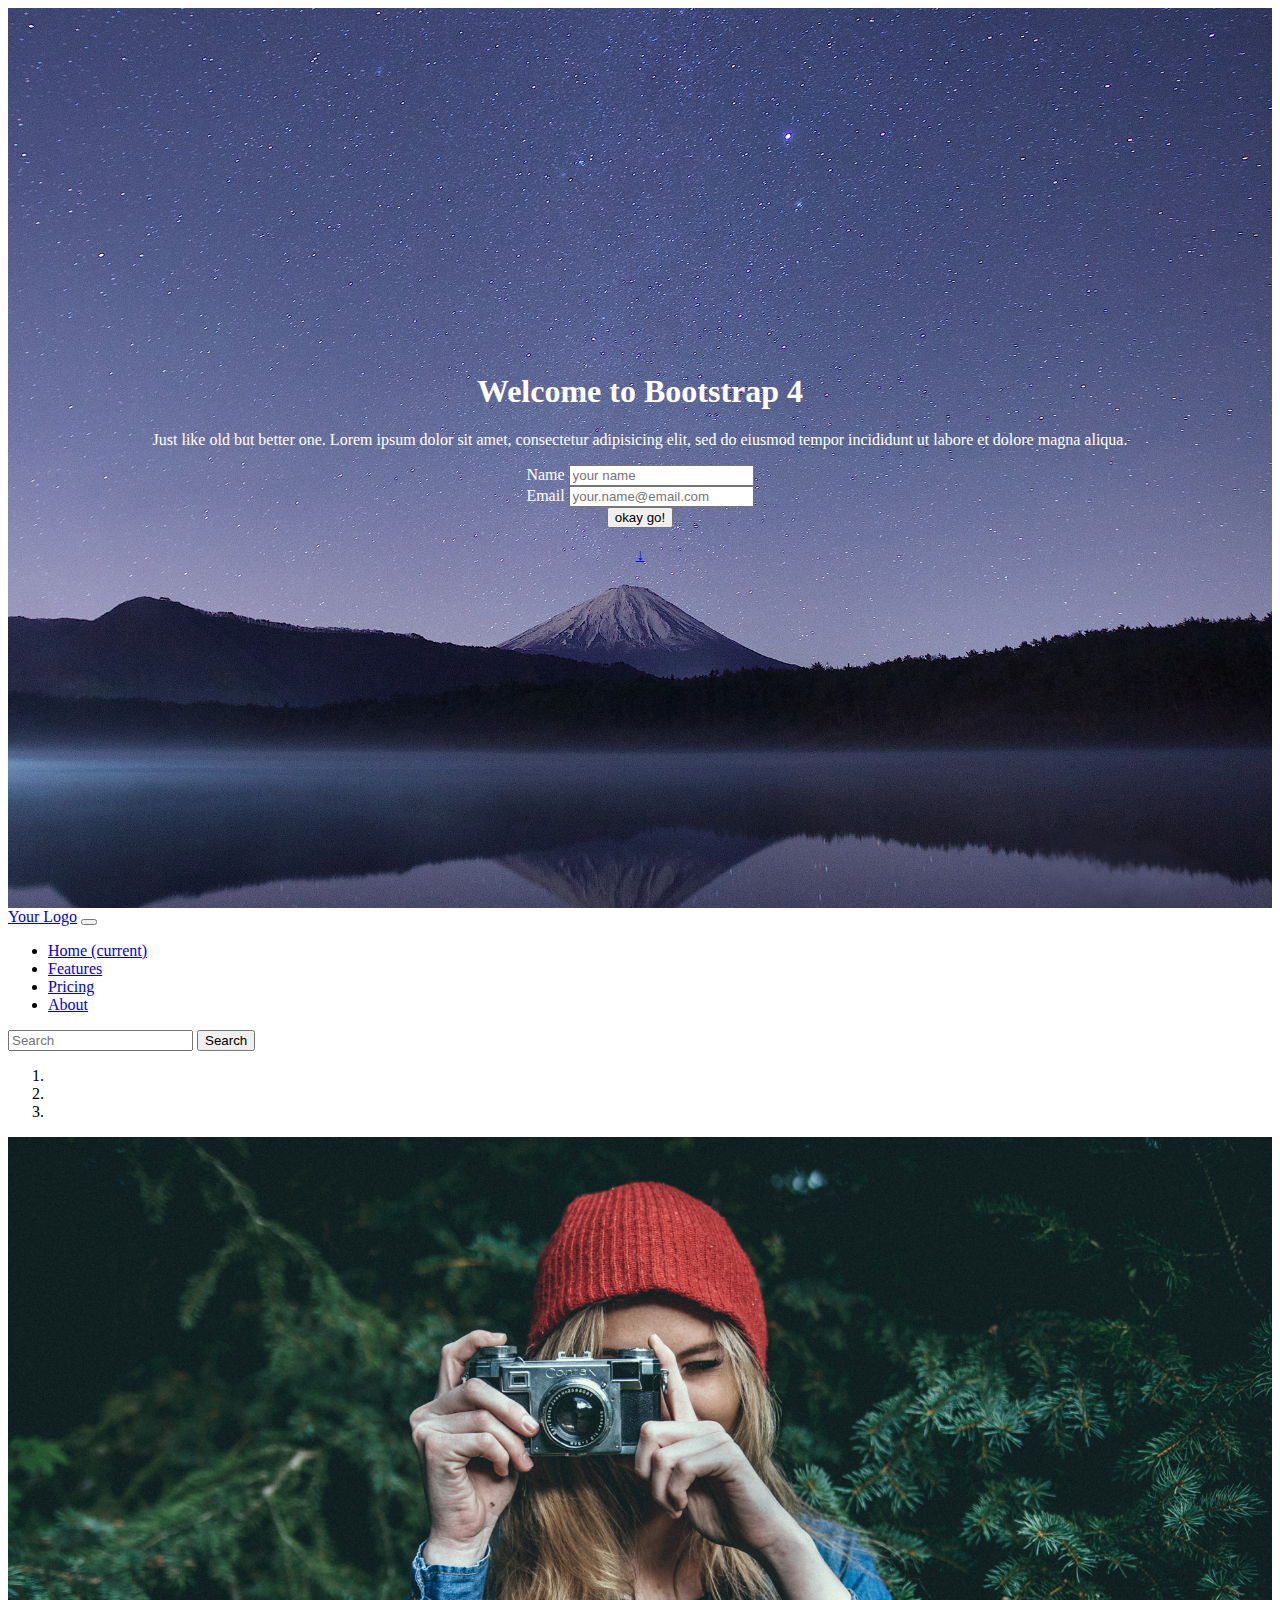
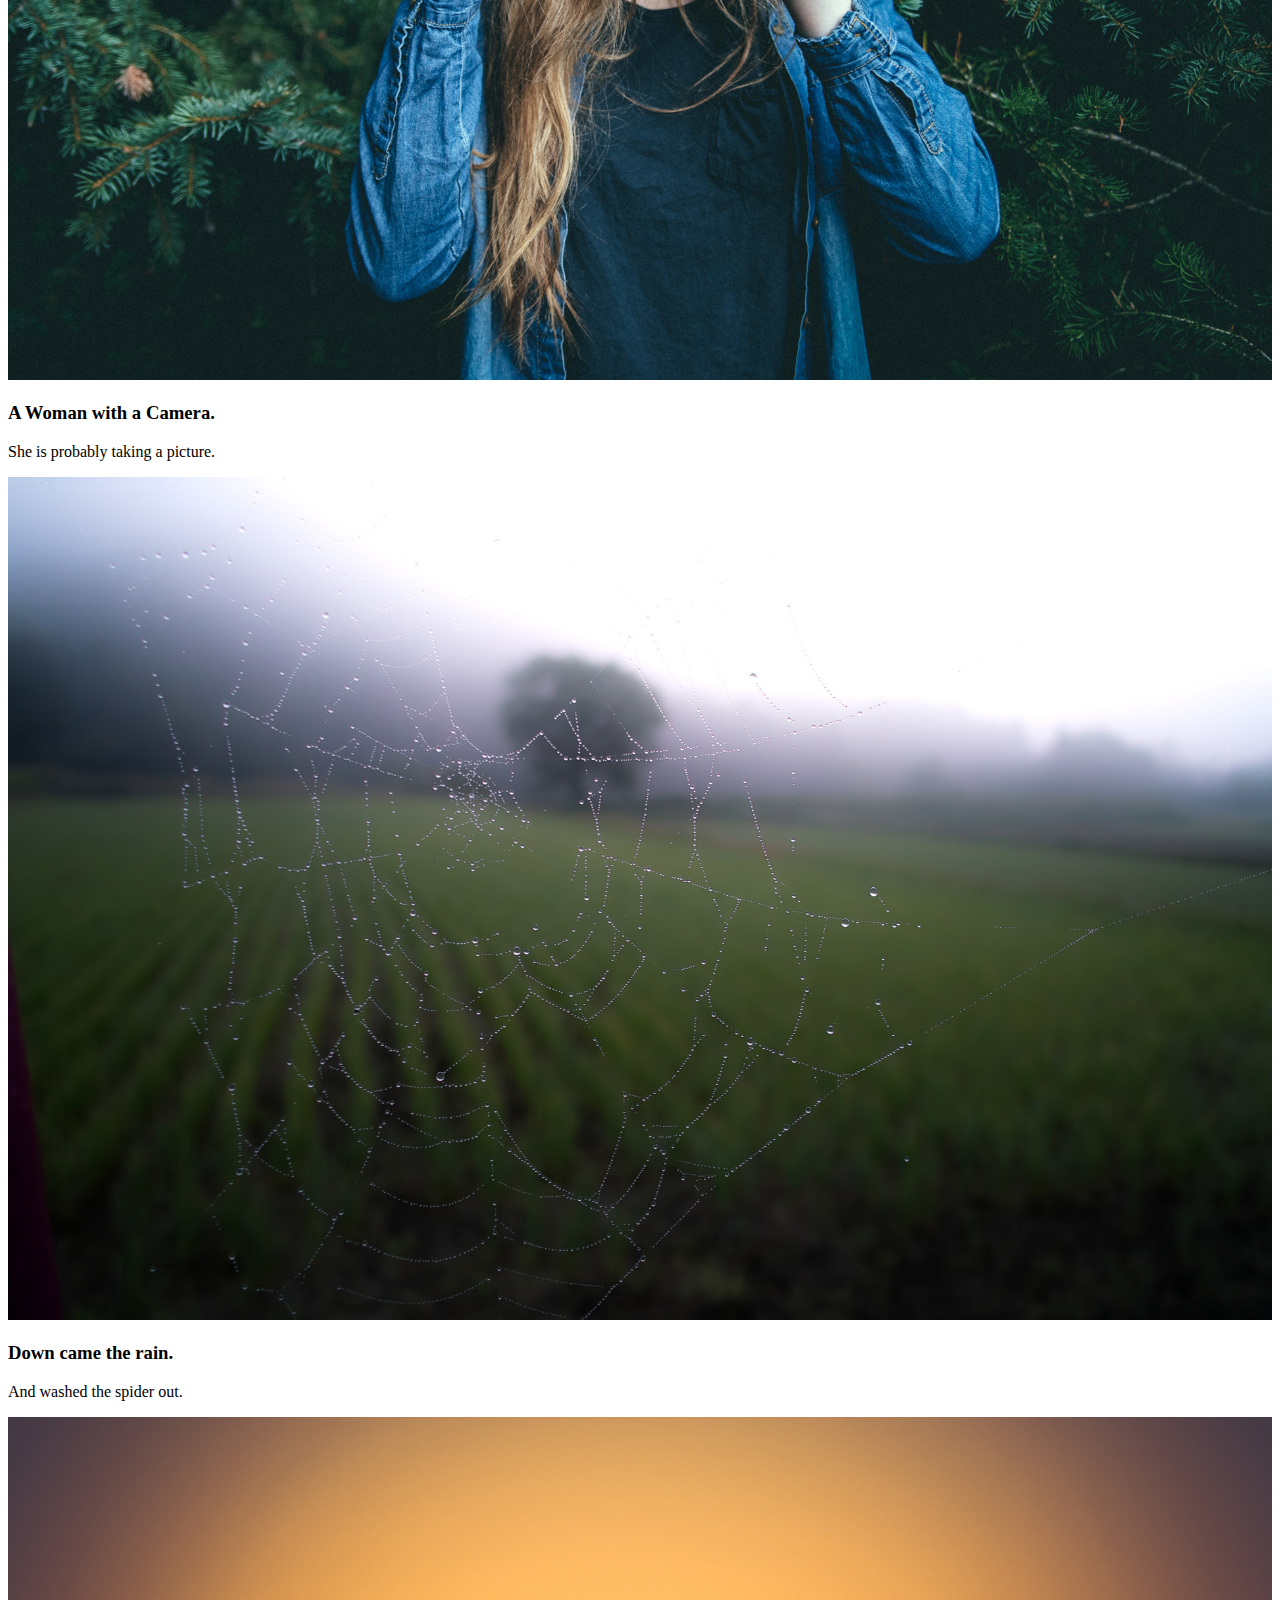
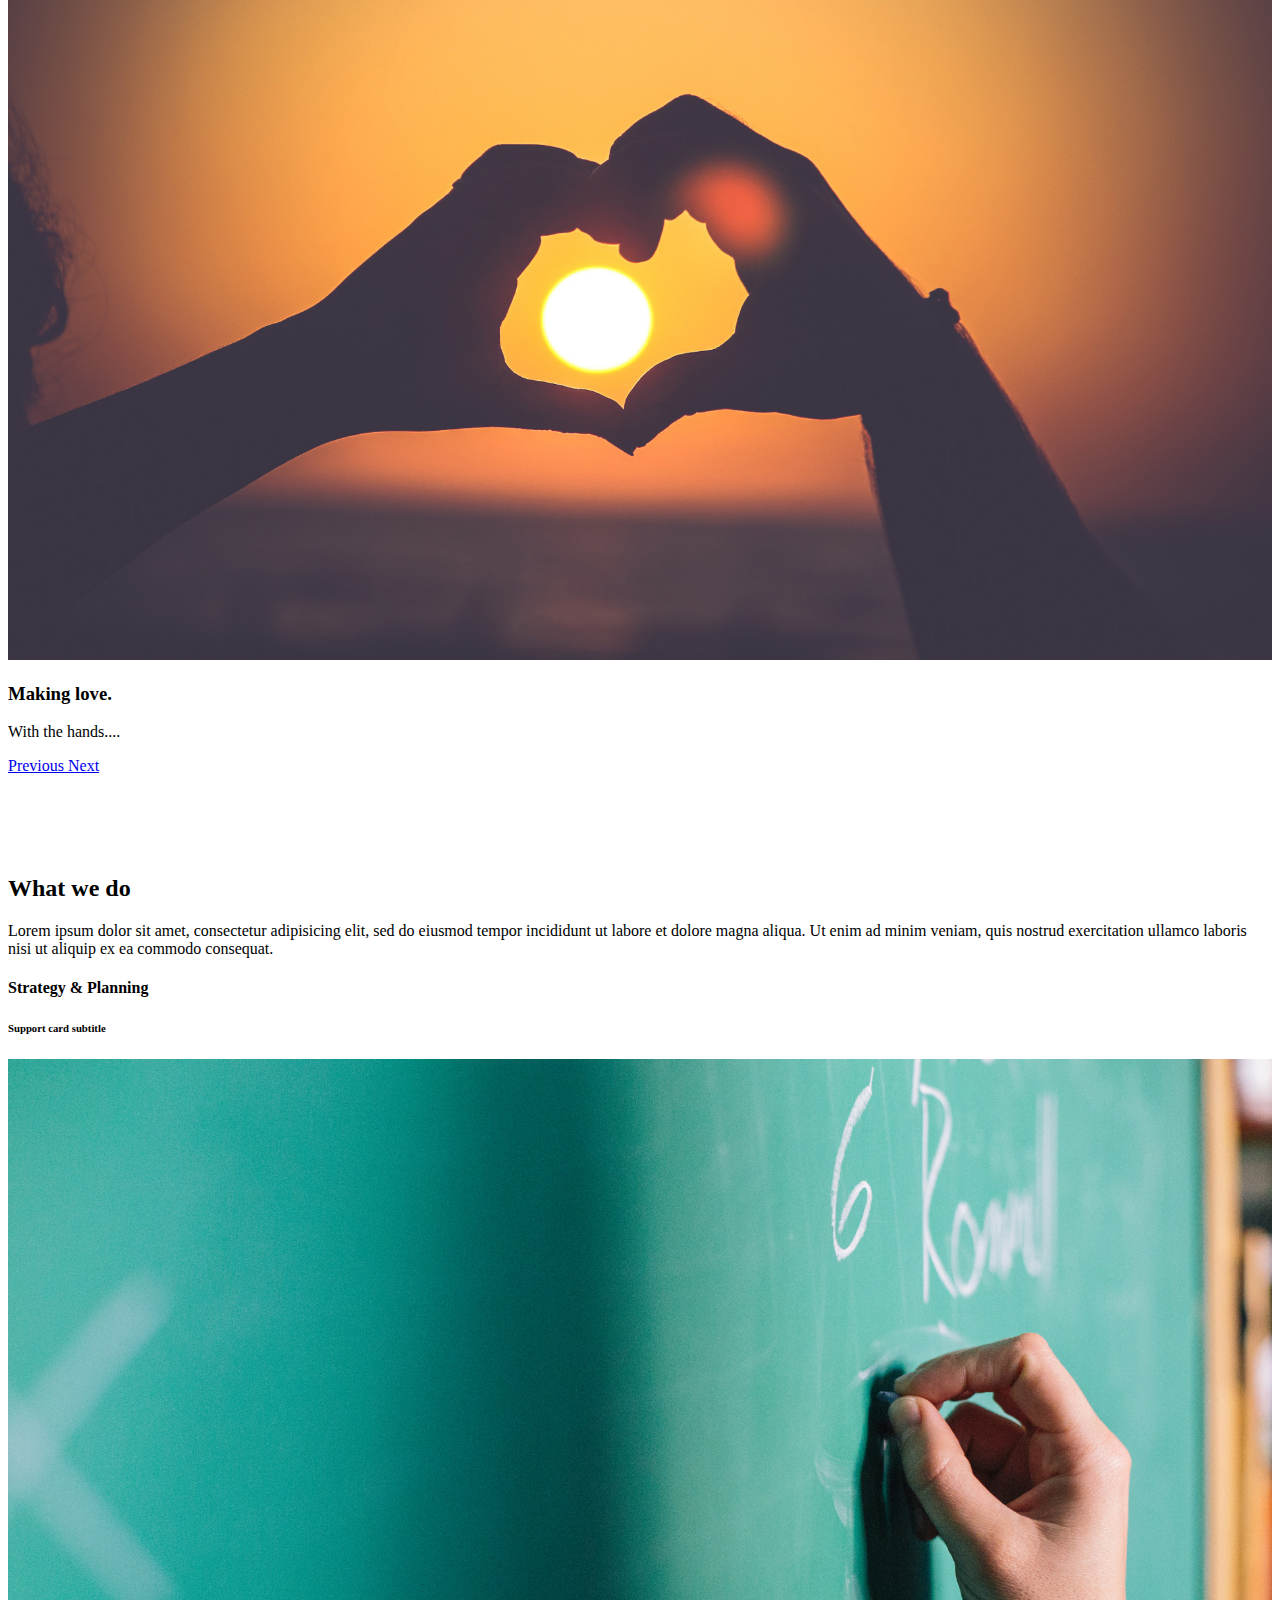
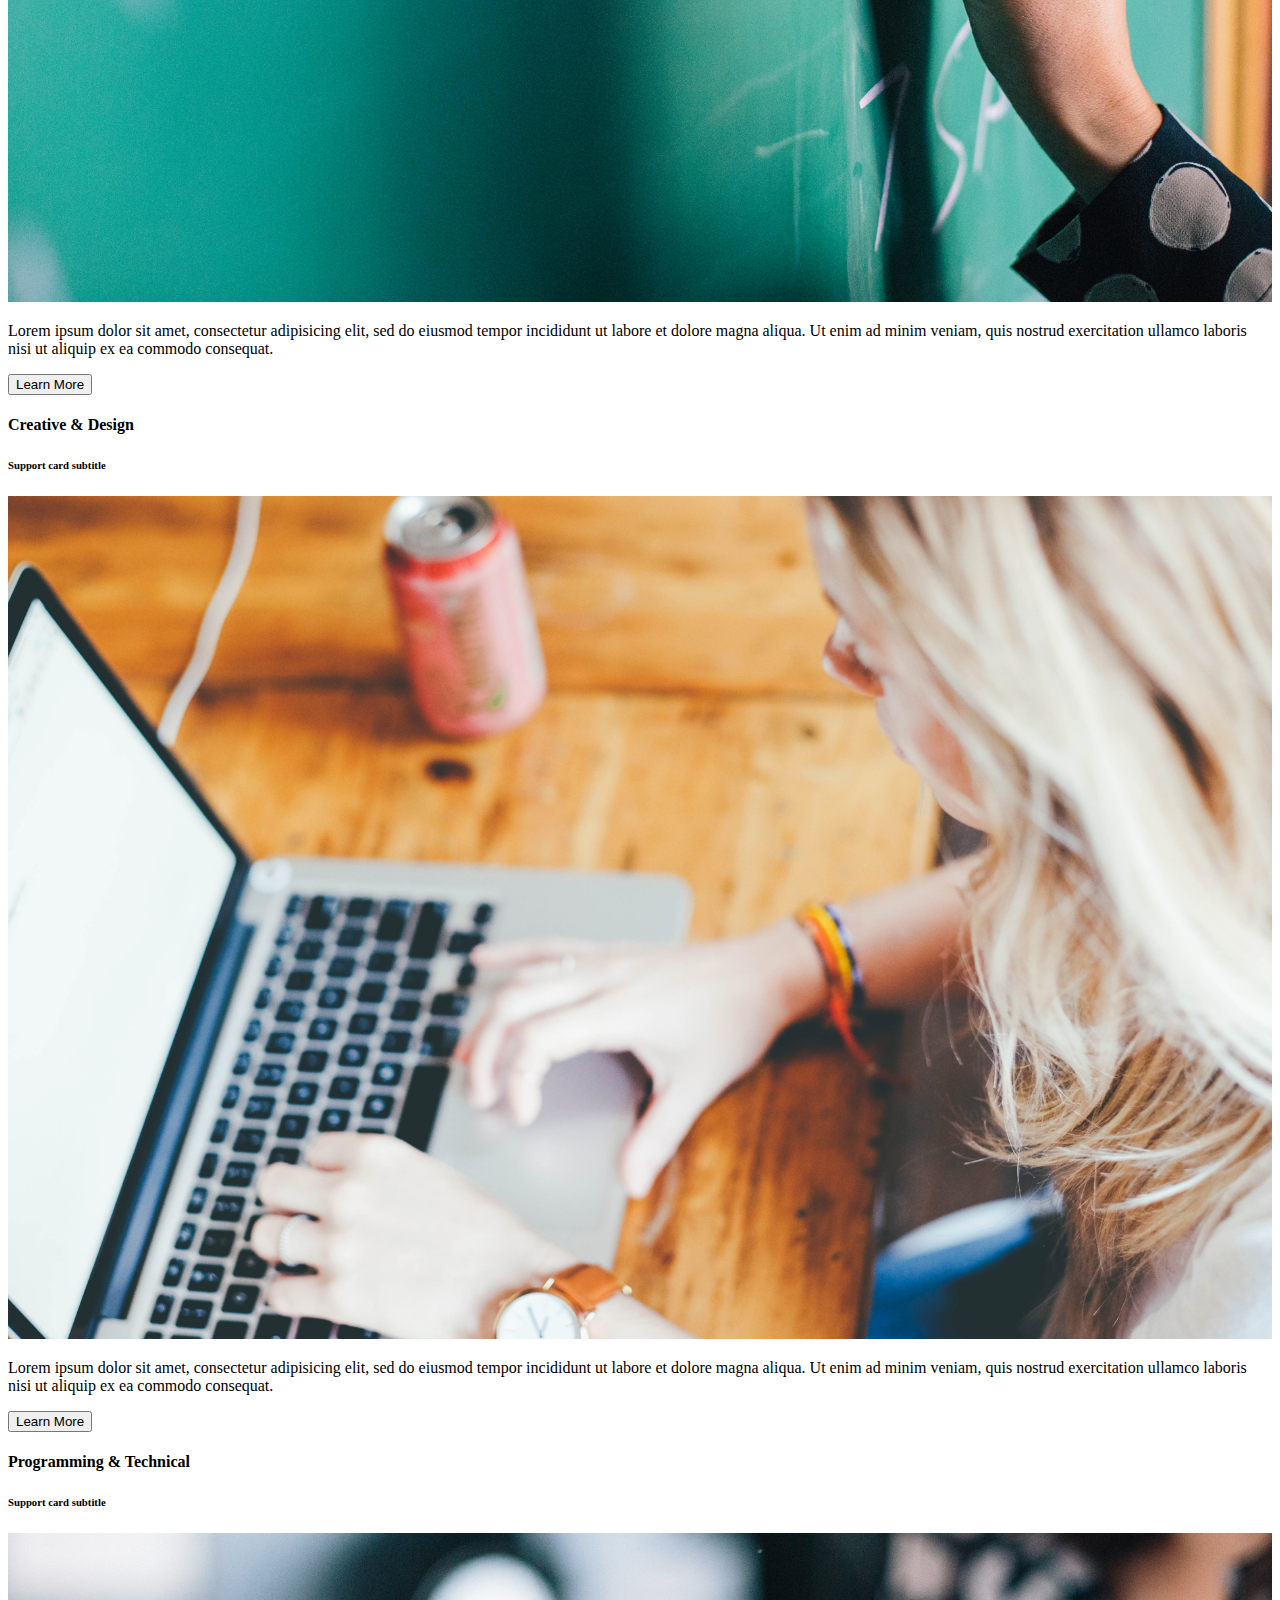
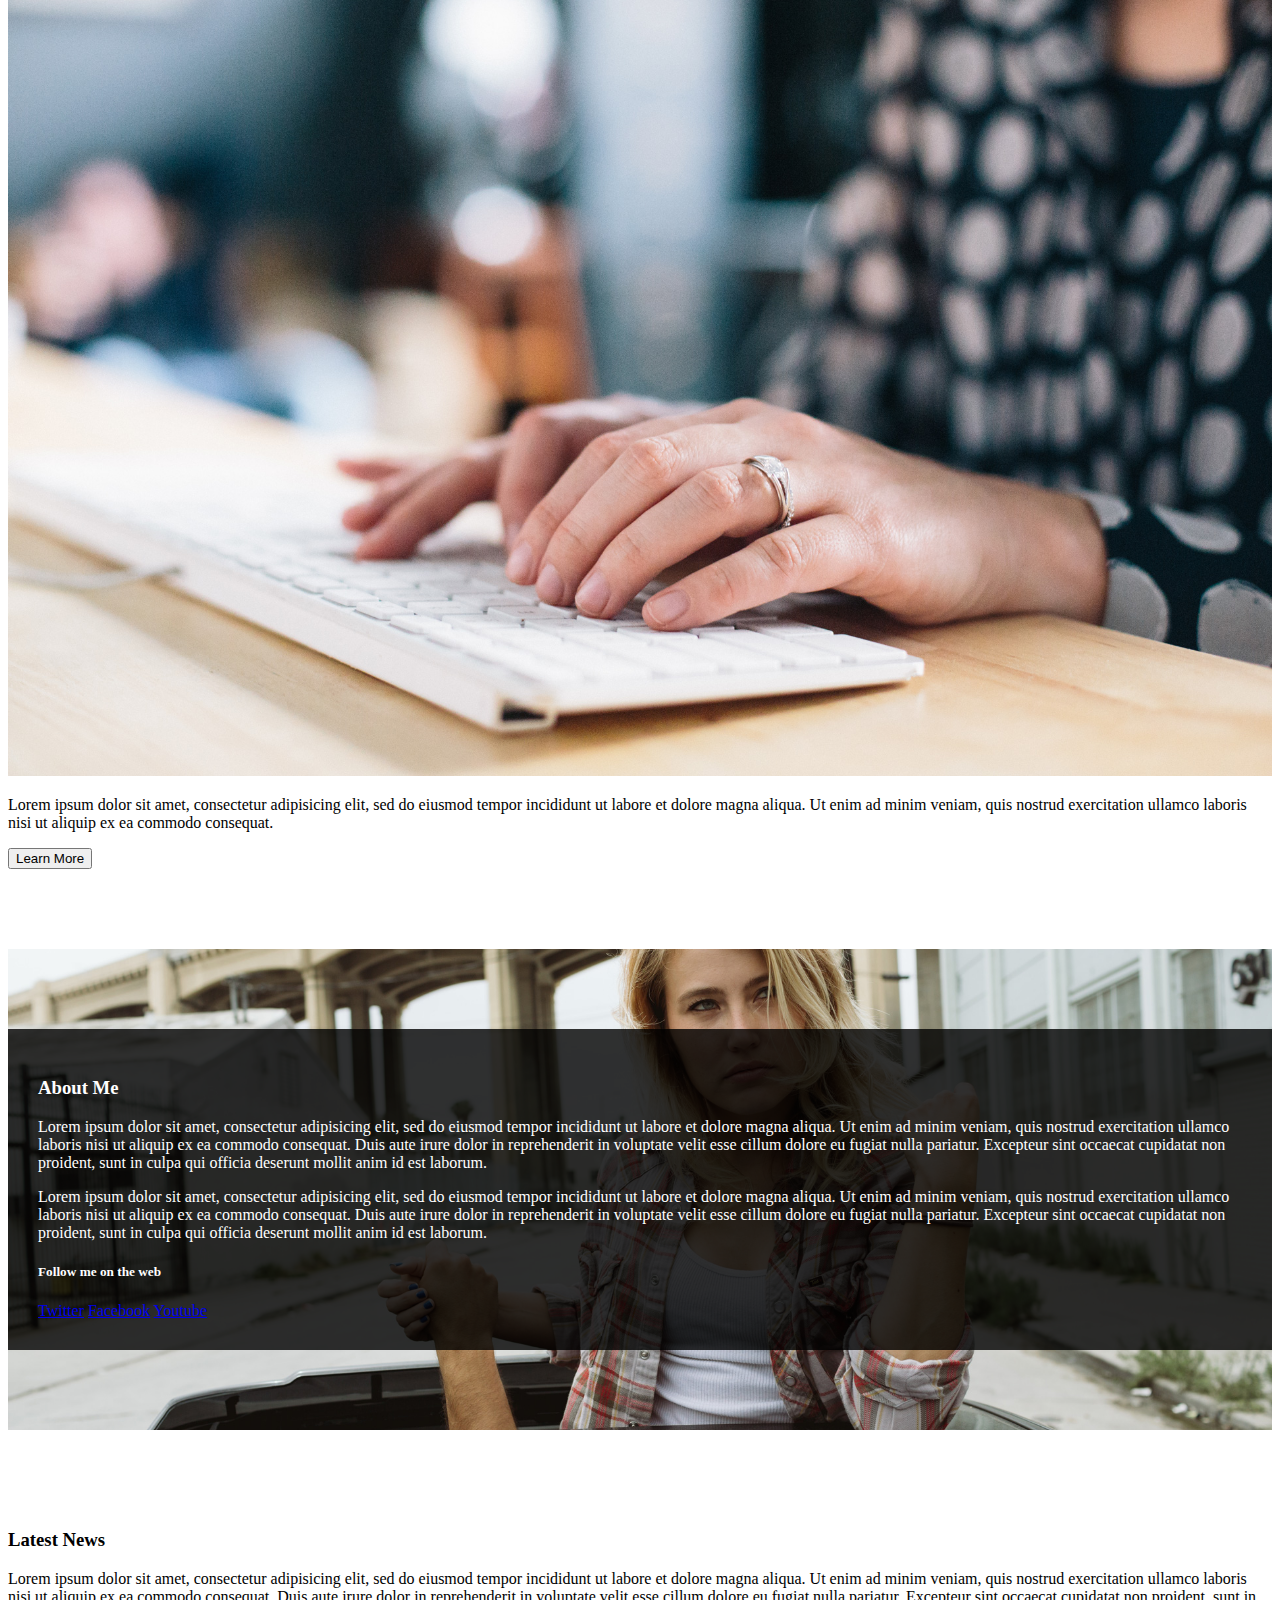
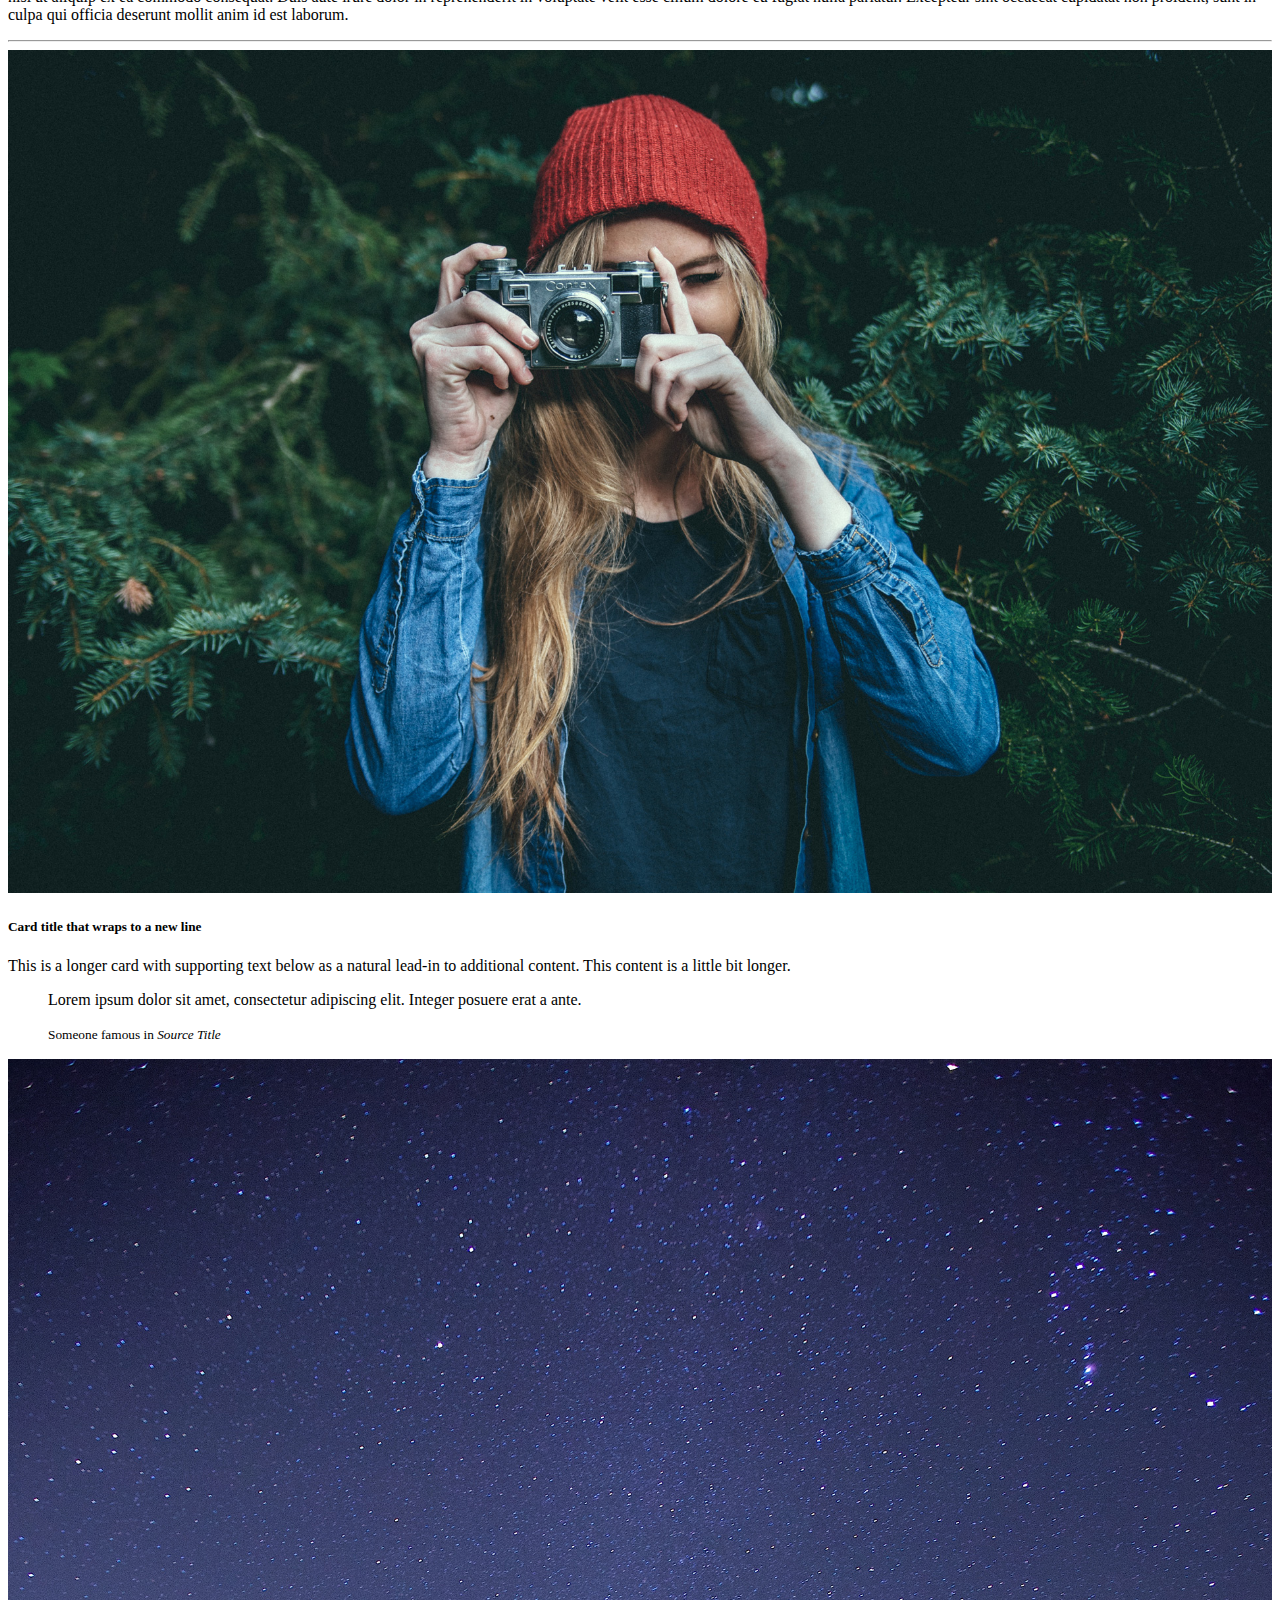
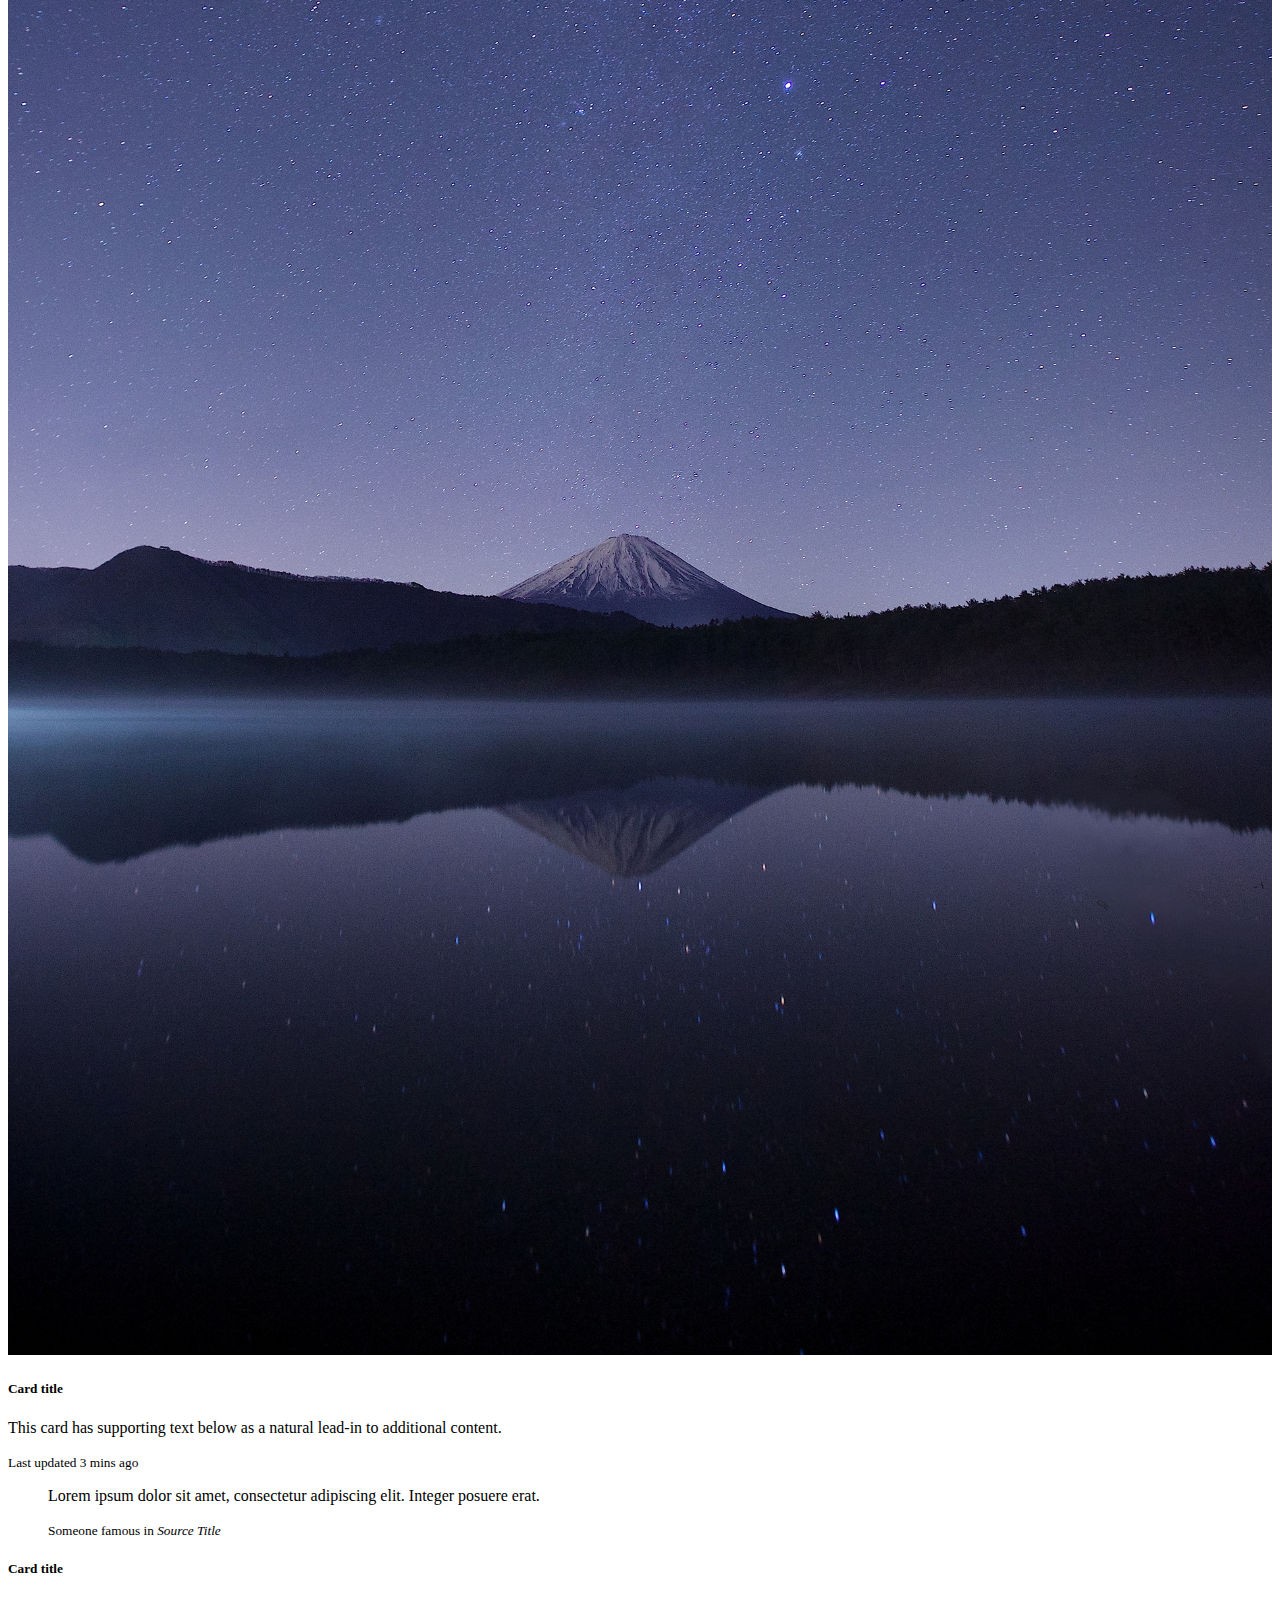
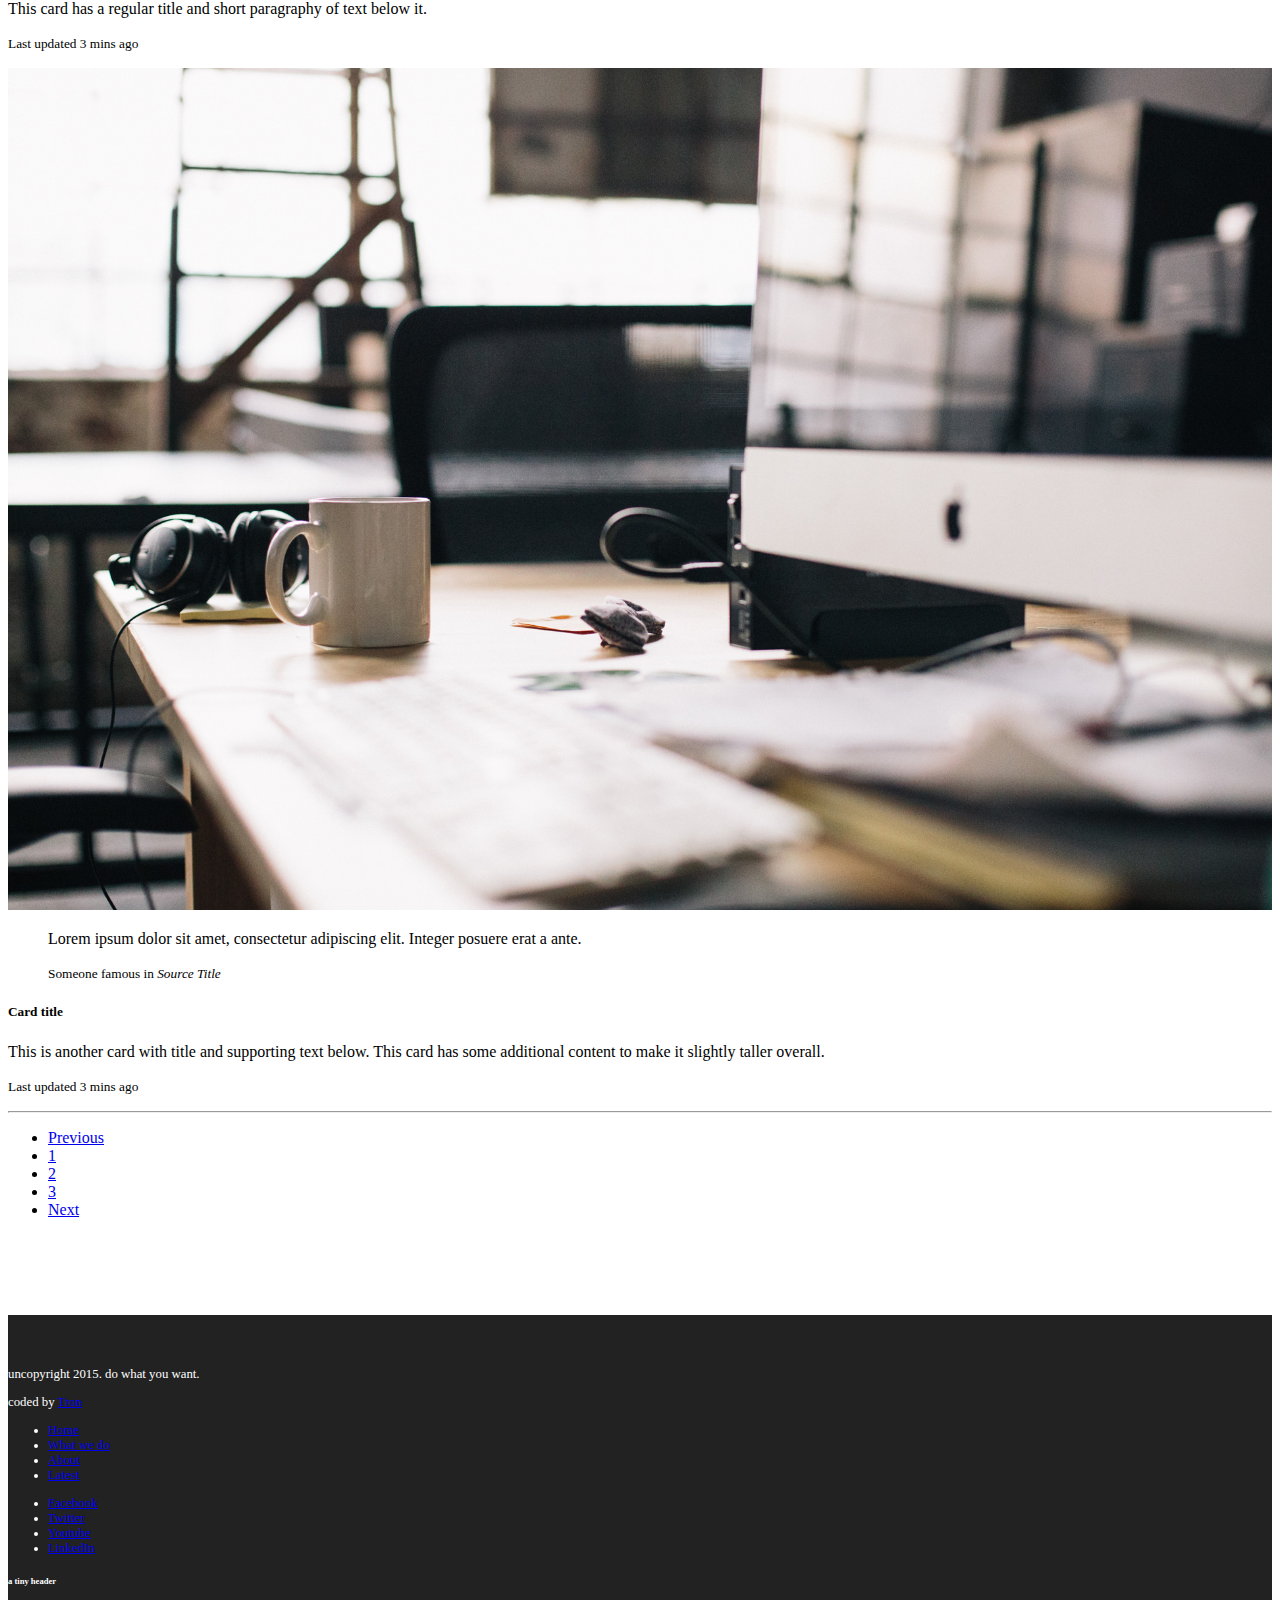
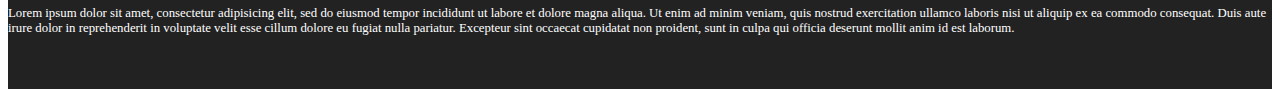
<file: index.html>
<!DOCTYPE html>
<html lang="en" dir="ltr">
  <head>
    <meta charset="utf-8">
    <title></title>
    <link rel="stylesheet" href="https://stackpath.bootstrapcdn.com/bootstrap/4.1.2/css/bootstrap.min.css" integrity="sha384-Smlep5jCw/wG7hdkwQ/Z5nLIefveQRIY9nfy6xoR1uRYBtpZgI6339F5dgvm/e9B" crossorigin="anonymous">
    <!-- <link rel="stylesheet" href="css/bootstrap.min.css"> -->
    <link rel="stylesheet" href="css/style.css">
  </head>
  <body>
    <section id="cover">
      <div id="cover-caption">
        <div class="container">
          <div class="col-sm-10 offset-sm-1">
            <h1 class="display-3">Welcome to Bootstrap 4</h1>
            <p>Just like old but better one. Lorem ipsum dolor sit amet, consectetur adipisicing elit, sed do eiusmod tempor incididunt ut labore et dolore magna aliqua.</p>

            <form class="form-inline justify-content-center" action="">
              <div class="form-group">
                <label class="sr-only">Name</label>
                <input type="text" class="form-control form-control-lg mr-2" placeholder="your name">
              </div>
              <div class="form-group">
                <label class="sr-only">Email</label>
                <input type="text" class="form-control form-control-lg mr-2" placeholder="your.name@email.com">
              </div>
              <button type="submit" class="btn btn-success btn-lg">okay go!</button>
            </form>

            <br>

            <a href="#nav-main" class="btn btn-outline-light btn-sm" role="button">&darr;</a>
          </div>
        </div>
      </div>
    </section>

    <nav class="navbar navbar-expand-sm navbar-dark bg-dark" id="nav-main">
      <a class="navbar-brand" href="#">Your Logo</a>
      <button class="navbar-toggler" type="button" data-toggle="collapse" data-target="#navbarSupportedContent" aria-controls="navbarSupportedContent" aria-expanded="false" aria-label="Toggle navigation">
        <span class="navbar-toggler-icon"></span>
      </button>

      <div class="collapse navbar-collapse" id="navbarSupportedContent">
        <ul class="navbar-nav mr-auto">
          <li class="nav-item active">
            <a class="nav-link" href="#">Home <span class="sr-only">(current)</span></a>
          </li>
          <li class="nav-item">
            <a class="nav-link" href="#">Features</a>
          </li>
          <li class="nav-item">
            <a class="nav-link" href="#">Pricing</a>
          </li>
          <li class="nav-item">
            <a class="nav-link" href="#">About</a>
          </li>
        </ul>
        <form class="form-inline my-2 my-lg-0">
          <input class="form-control mr-sm-2" type="search" placeholder="Search" aria-label="Search">
          <button class="btn btn-outline-success my-2 my-sm-0" type="submit">Search</button>
        </form>
      </div>
    </nav>

    <section id="carousel">
      <div id="demo" class="carousel slide" data-ride="carousel">
        <ol class="carousel-indicators">
          <li data-target="#demo" data-slide-to="0" class="active"></li>
          <li data-target="#demo" data-slide-to="1"></li>
          <li data-target="#demo" data-slide-to="2"></li>
        </ol>
        <div class="carousel-inner">
          <div class="carousel-item active">
            <img class="d-block w-100" src="img/woman-camera.jpg" alt="Woman Taking Picture with a Camera">
            <div class="carousel-caption d-none d-md-block">
              <h3>A Woman with a Camera.</h3>
              <p>She is probably taking a picture.</p>
            </div>
          </div>
          <div class="carousel-item">
            <img class="d-block w-100" src="img/spiderweb.jpg" alt="A wet Spider Web">
            <div class="carousel-caption d-none d-md-block">
              <h3>Down came the rain.</h3>
              <p>And washed the spider out.</p>
            </div>
          </div>
          <div class="carousel-item">
            <img class="d-block w-100" src="img/hearthand.jpg" alt="Two hands making heart.">
            <div class="carousel-caption d-none d-md-block">
              <h3>Making love.</h3>
              <p>With the hands....</p>
            </div>
          </div>
        </div>
        <a class="carousel-control-prev" href="#demo" role="button" data-slide="prev">
          <span class="carousel-control-prev-icon" aria-hidden="true"></span>
          <span class="sr-only">Previous</span>
        </a>
        <a class="carousel-control-next" href="#demo" role="button" data-slide="next">
          <span class="carousel-control-next-icon" aria-hidden="true"></span>
          <span class="sr-only">Next</span>
        </a>
      </div>
    </section>

    <section id="what-we-do">
      <div class="section-content">
        <div class="container">
          <h2>What we do</h2>
          <p class="lead">Lorem ipsum dolor sit amet, consectetur adipisicing elit, sed do eiusmod tempor incididunt ut labore et dolore magna aliqua. Ut enim ad minim veniam, quis nostrud exercitation ullamco laboris nisi ut aliquip ex ea commodo consequat.</p>

          <div class="row">
            <div class="col-sm-12">
              <div class="card-group">
                <div class="card">
                  <div class="card-header">
                    <h4 class="card-title">Strategy &amp; Planning</h4>
                    <h6 class="card-subtitle">Support card subtitle</h6>
                  </div>
                  <img src="img/chalkboard.jpg" alt="A chalkboard">
                  <div class="card-header">
                    <p class="card-text">Lorem ipsum dolor sit amet, consectetur adipisicing elit, sed do eiusmod tempor incididunt ut labore et dolore magna aliqua. Ut enim ad minim veniam, quis nostrud exercitation ullamco laboris nisi ut aliquip ex ea commodo consequat.</p>
                    <button type="button" class="btn btn-outline-success" name="button" data-toggle="modal">Learn More</button>
                  </div>
                </div>

                <div class="card">
                  <div class="card-header">
                    <h4 class="card-title">Creative &amp; Design</h4>
                    <h6 class="card-subtitle">Support card subtitle</h6>
                  </div>
                  <img src="img/working.jpg" alt="working on a laptop">
                  <div class="card-header">
                    <p class="card-text">Lorem ipsum dolor sit amet, consectetur adipisicing elit, sed do eiusmod tempor incididunt ut labore et dolore magna aliqua. Ut enim ad minim veniam, quis nostrud exercitation ullamco laboris nisi ut aliquip ex ea commodo consequat.</p>
                    <button type="button" class="btn btn-outline-success" name="button" data-toggle="modal">Learn More</button>
                  </div>
                </div>

                <div class="card">
                  <div class="card-header">
                    <h4 class="card-title">Programming &amp; Technical</h4>
                    <h6 class="card-subtitle">Support card subtitle</h6>
                  </div>
                  <img src="img/programming.jpg" alt="fingers typing on a keyboard">
                  <div class="card-header">
                    <p class="card-text">Lorem ipsum dolor sit amet, consectetur adipisicing elit, sed do eiusmod tempor incididunt ut labore et dolore magna aliqua. Ut enim ad minim veniam, quis nostrud exercitation ullamco laboris nisi ut aliquip ex ea commodo consequat.</p>
                    <button type="button" class="btn btn-outline-success" name="button" data-toggle="modal">Learn More</button>
                  </div>
                </div>
              </div>
            </div>
          </div>
        </div>
      </div>
    </section>

    <section id="about">
      <section class="section-content">
        <div class="container">
          <div class="col-md-6">
            <div class="about-text">
              <h3>About Me</h3>
              <p class="lead">Lorem ipsum dolor sit amet, consectetur adipisicing elit, sed do eiusmod tempor incididunt ut labore et dolore magna aliqua. Ut enim ad minim veniam, quis nostrud exercitation ullamco laboris nisi ut aliquip ex ea commodo consequat. Duis aute irure dolor in reprehenderit in voluptate velit esse cillum dolore eu fugiat nulla pariatur. Excepteur sint occaecat cupidatat non proident, sunt in culpa qui officia deserunt mollit anim id est laborum.</p>
              <p>Lorem ipsum dolor sit amet, consectetur adipisicing elit, sed do eiusmod tempor incididunt ut labore et dolore magna aliqua. Ut enim ad minim veniam, quis nostrud exercitation ullamco laboris nisi ut aliquip ex ea commodo consequat. Duis aute irure dolor in reprehenderit in voluptate velit esse cillum dolore eu fugiat nulla pariatur. Excepteur sint occaecat cupidatat non proident, sunt in culpa qui officia deserunt mollit anim id est laborum.</p>

              <h5>Follow me on the web</h5>
              <a class="btn btn-sm btn-outline-secondary" href="#">Twitter</a>
              <a class="btn btn-sm btn-outline-secondary" href="#">Facebook</a>
              <a class="btn btn-sm btn-outline-secondary" href="#">Youtube</a>
            </div>
          </div>
        </div>
      </section>
    </section>

    <section id="news">
      <div class="section-content">
        <div class="container">
          <h3>Latest News</h3>
          <p class="lead">Lorem ipsum dolor sit amet, consectetur adipisicing elit, sed do eiusmod tempor incididunt ut labore et dolore magna aliqua. Ut enim ad minim veniam, quis nostrud exercitation ullamco laboris nisi ut aliquip ex ea commodo consequat. Duis aute irure dolor in reprehenderit in voluptate velit esse cillum dolore eu fugiat nulla pariatur. Excepteur sint occaecat cupidatat non proident, sunt in culpa qui officia deserunt mollit anim id est laborum.</p>

          <hr>

          <div class="row">
            <div class="col-sm-12">

              <div class="card-columns">
                <div class="card">
                  <img class="card-img-top" src="img/woman-camera.jpg" alt="Card image cap">
                  <div class="card-body">
                    <h5 class="card-title">Card title that wraps to a new line</h5>
                    <p class="card-text">This is a longer card with supporting text below as a natural lead-in to additional content. This content is a little bit longer.</p>
                  </div>
                </div>
                <div class="card p-3">
                  <blockquote class="blockquote mb-0 card-body">
                    <p>Lorem ipsum dolor sit amet, consectetur adipiscing elit. Integer posuere erat a ante.</p>
                    <footer class="blockquote-footer">
                      <small class="text-muted">
                        Someone famous in <cite title="Source Title">Source Title</cite>
                      </small>
                    </footer>
                  </blockquote>
                </div>
                <div class="card">
                  <img class="card-img-top" src="img/stars.jpg" alt="Card image cap">
                  <div class="card-body">
                    <h5 class="card-title">Card title</h5>
                    <p class="card-text">This card has supporting text below as a natural lead-in to additional content.</p>
                    <p class="card-text"><small class="text-muted">Last updated 3 mins ago</small></p>
                  </div>
                </div>
                <div class="card bg-primary text-white text-sm-center">
                  <div class="card-body">
                    <blockquote>
                      <p>Lorem ipsum dolor sit amet, consectetur adipiscing elit. Integer posuere erat.</p>
                      <footer class="blockquote-footer">
                        <small>
                          Someone famous in <cite title="Source Title">Source Title</cite>
                        </small>
                      </footer>
                    </blockquote>
                  </div>
                </div>
                <div class="card text-center">
                  <div class="card-body">
                    <h5 class="card-title">Card title</h5>
                    <p class="card-text">This card has a regular title and short paragraphy of text below it.</p>
                    <p class="card-text"><small class="text-muted">Last updated 3 mins ago</small></p>
                  </div>
                </div>
                <div class="card">
                  <img class="card-img" src="img/computer.jpg" alt="Card image">
                </div>
                <div class="card p-3 text-right">
                  <blockquote class="blockquote mb-0">
                    <p>Lorem ipsum dolor sit amet, consectetur adipiscing elit. Integer posuere erat a ante.</p>
                    <footer class="blockquote-footer">
                      <small class="text-muted">
                        Someone famous in <cite title="Source Title">Source Title</cite>
                      </small>
                    </footer>
                  </blockquote>
                </div>
                <div class="card bg-warning">
                  <div class="card-body">
                    <h5 class="card-title">Card title</h5>
                    <p class="card-text">This is another card with title and supporting text below. This card has some additional content to make it slightly taller overall.</p>
                    <p class="card-text"><small class="text-muted">Last updated 3 mins ago</small></p>
                  </div>
                </div>
              </div>

              <hr>

              <nav aria-label="Page navigation example">
                <ul class="pagination justify-content-center">
                  <li class="page-item"><a class="page-link" href="#">Previous</a></li>
                  <li class="page-item"><a class="page-link" href="#">1</a></li>
                  <li class="page-item"><a class="page-link" href="#">2</a></li>
                  <li class="page-item"><a class="page-link" href="#">3</a></li>
                  <li class="page-item"><a class="page-link" href="#">Next</a></li>
                </ul>
              </nav>

            </div>
          </div>
        </div>
      </div>
    </section>

    <footer id="footer-main">
      <div class="container">
        <div class="row">
          <div class="col-sm-3">
            <p>uncopyright 2015. do what you want.</p>
            <p>coded by <a href="#">Tron</a> </p>
          </div>
          <div class="col-sm-3">
            <ul class="list-unstyled">
              <li> <a href="#">Home</a> </li>
              <li> <a href="#">What we do</a> </li>
              <li> <a href="#">About</a> </li>
              <li> <a href="#">Latest</a> </li>
            </ul>
          </div>
          <div class="col-sm-3">
            <ul class="list-unstyled">
              <li> <a href="#">Facebook</a> </li>
              <li> <a href="#">Twitter</a> </li>
              <li> <a href="#">Youtube</a> </li>
              <li> <a href="#">LinkedIn</a> </li>
            </ul>
          </div>
          <div class="col-sm-3">
            <h6>a tiny header</h6>
            <p>Lorem ipsum dolor sit amet, consectetur adipisicing elit, sed do eiusmod tempor incididunt ut labore et dolore magna aliqua. Ut enim ad minim veniam, quis nostrud exercitation ullamco laboris nisi ut aliquip ex ea commodo consequat. Duis aute irure dolor in reprehenderit in voluptate velit esse cillum dolore eu fugiat nulla pariatur. Excepteur sint occaecat cupidatat non proident, sunt in culpa qui officia deserunt mollit anim id est laborum.</p>
          </div>
        </div>
      </div>
    </footer>

    <script src="https://code.jquery.com/jquery-3.3.1.slim.min.js" integrity="sha384-q8i/X+965DzO0rT7abK41JStQIAqVgRVzpbzo5smXKp4YfRvH+8abtTE1Pi6jizo" crossorigin="anonymous"></script>
    <script src="https://cdnjs.cloudflare.com/ajax/libs/popper.js/1.14.3/umd/popper.min.js" integrity="sha384-ZMP7rVo3mIykV+2+9J3UJ46jBk0WLaUAdn689aCwoqbBJiSnjAK/l8WvCWPIPm49" crossorigin="anonymous"></script>
    <script src="https://stackpath.bootstrapcdn.com/bootstrap/4.1.2/js/bootstrap.min.js" integrity="sha384-o+RDsa0aLu++PJvFqy8fFScvbHFLtbvScb8AjopnFD+iEQ7wo/CG0xlczd+2O/em" crossorigin="anonymous"></script>
  </body>
</html>
</file>
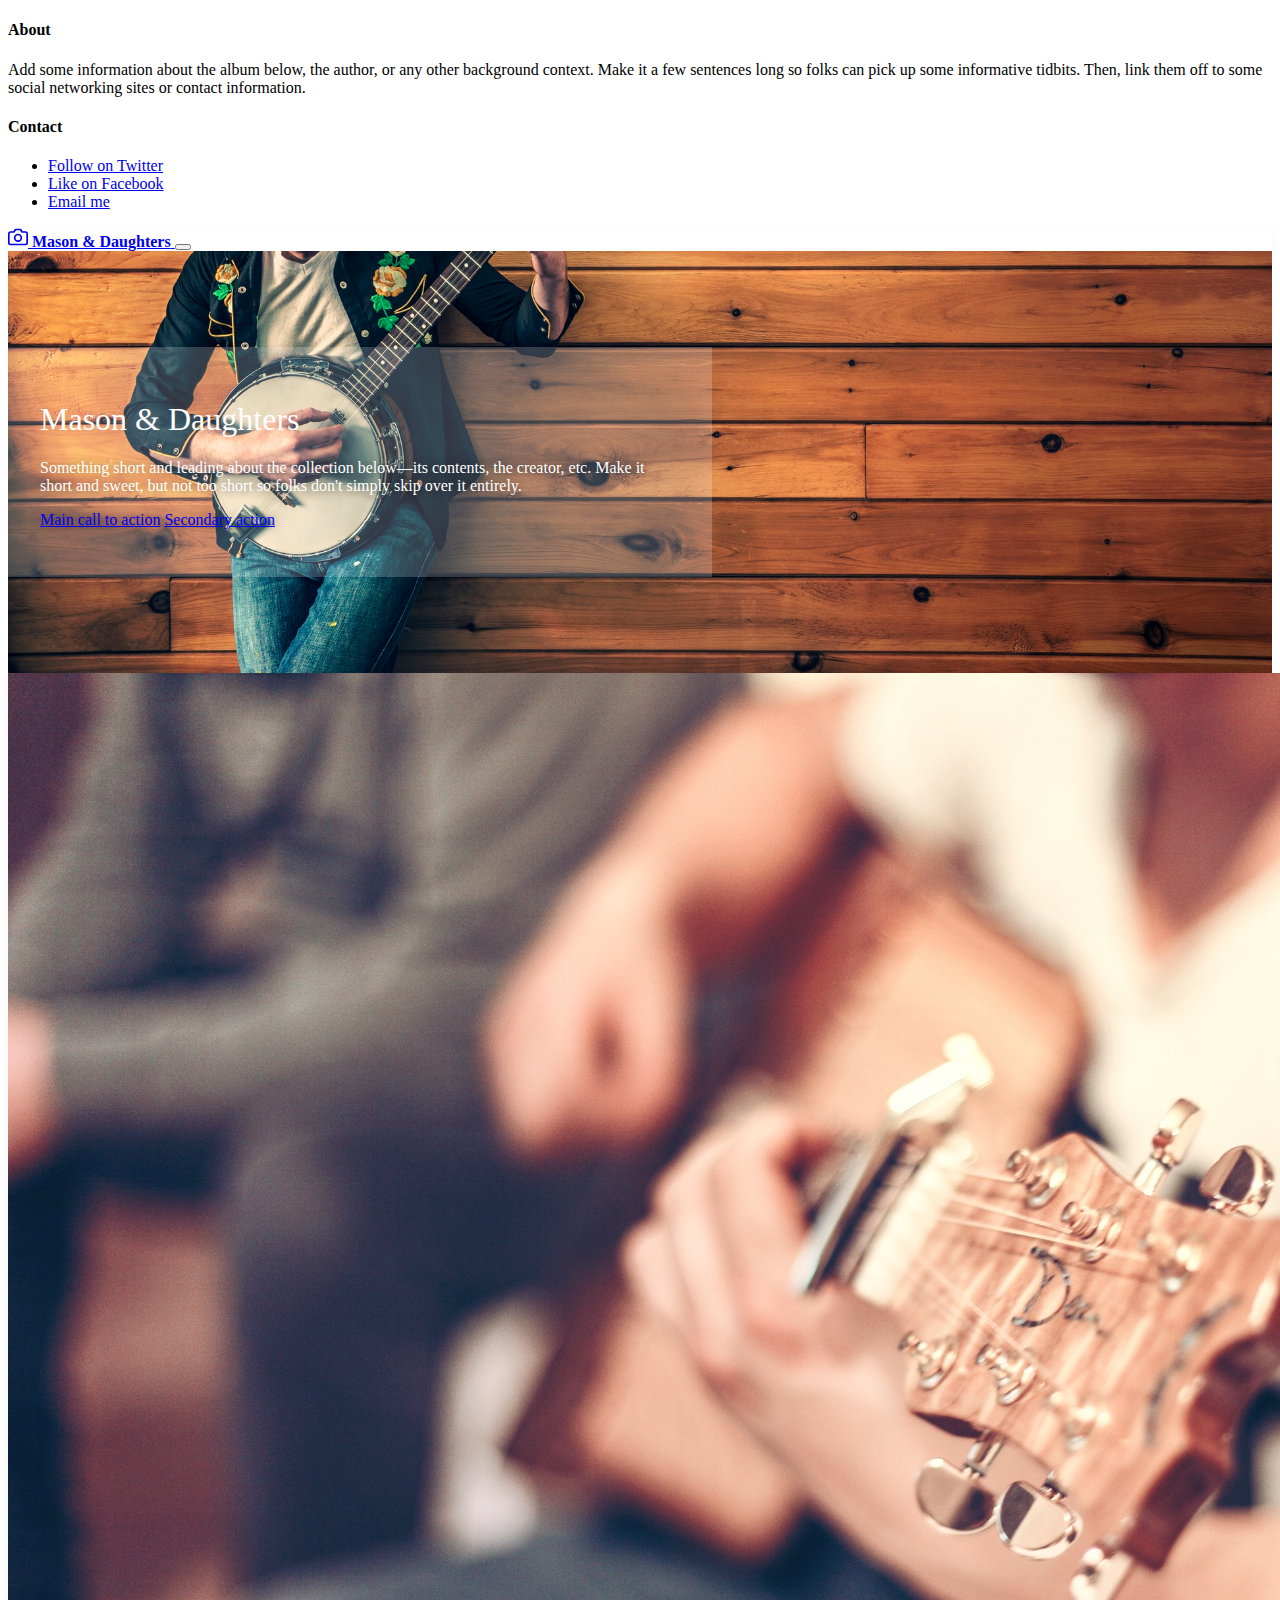
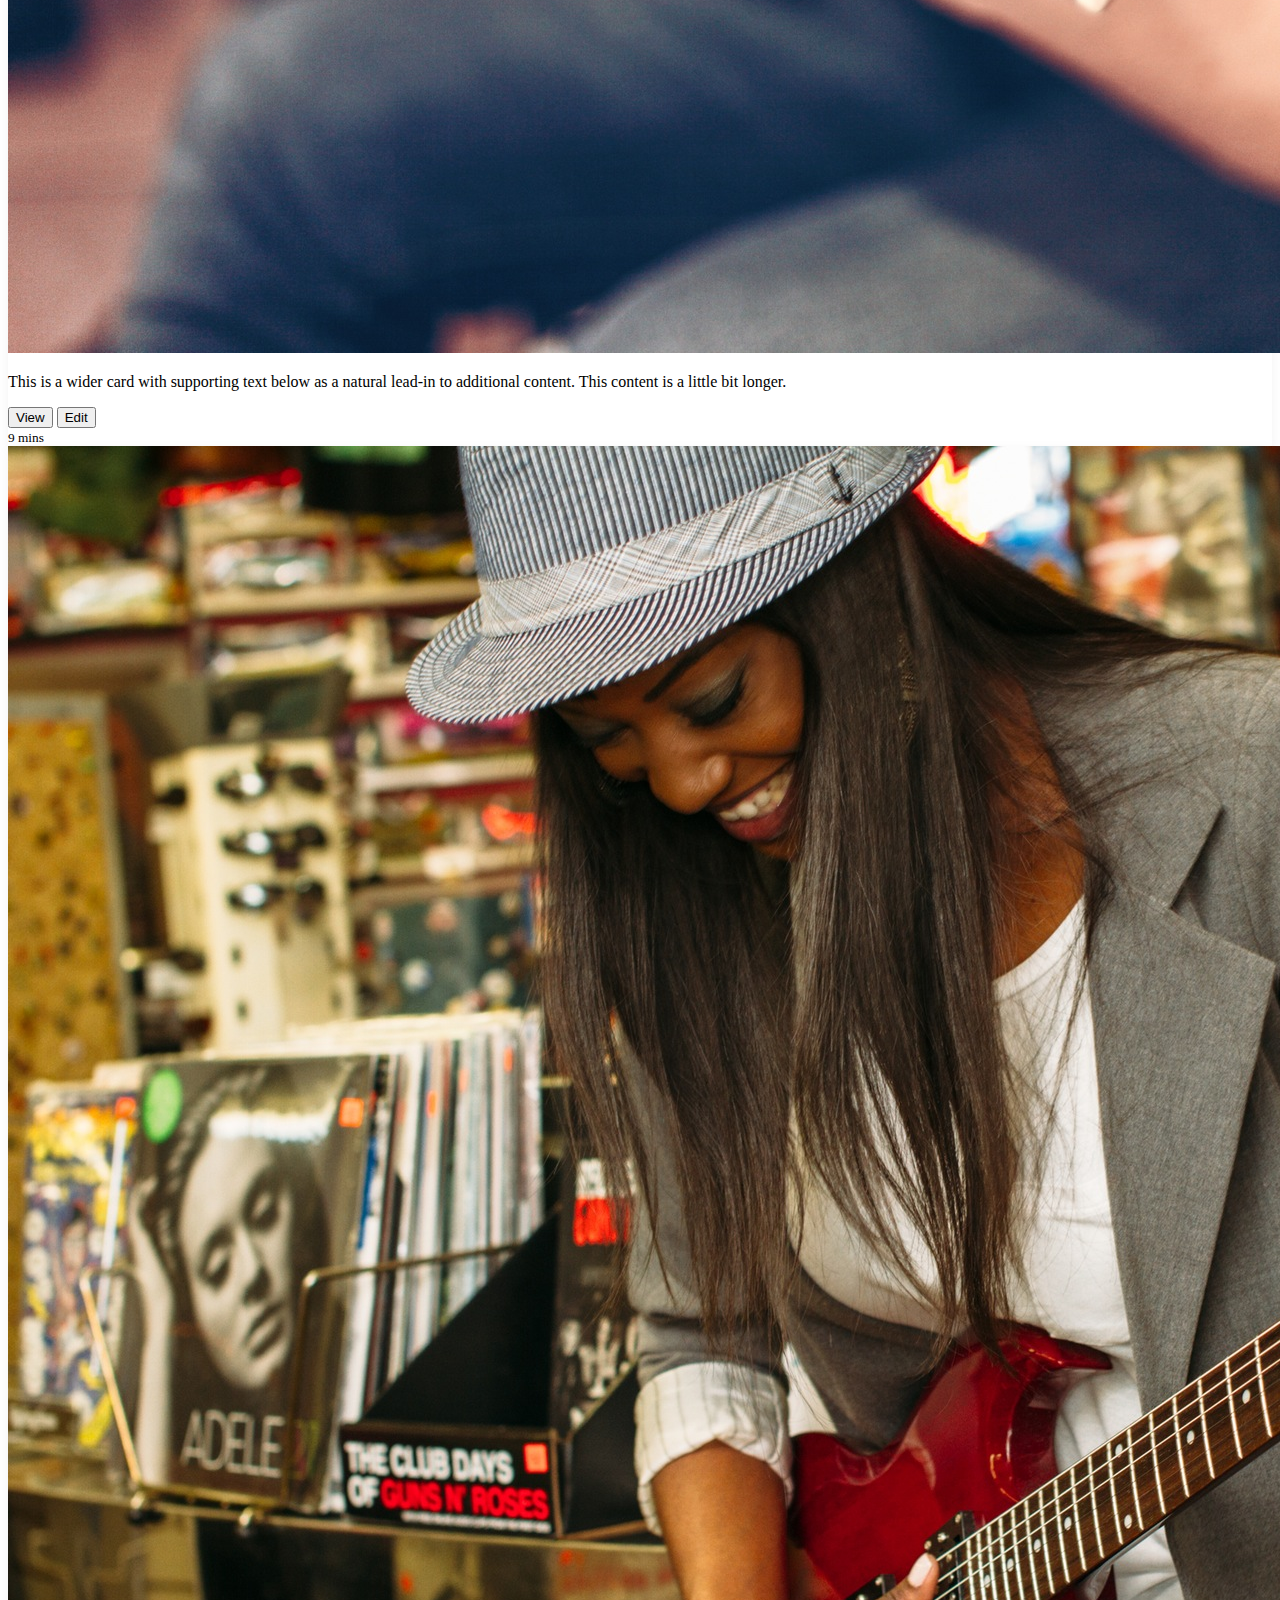
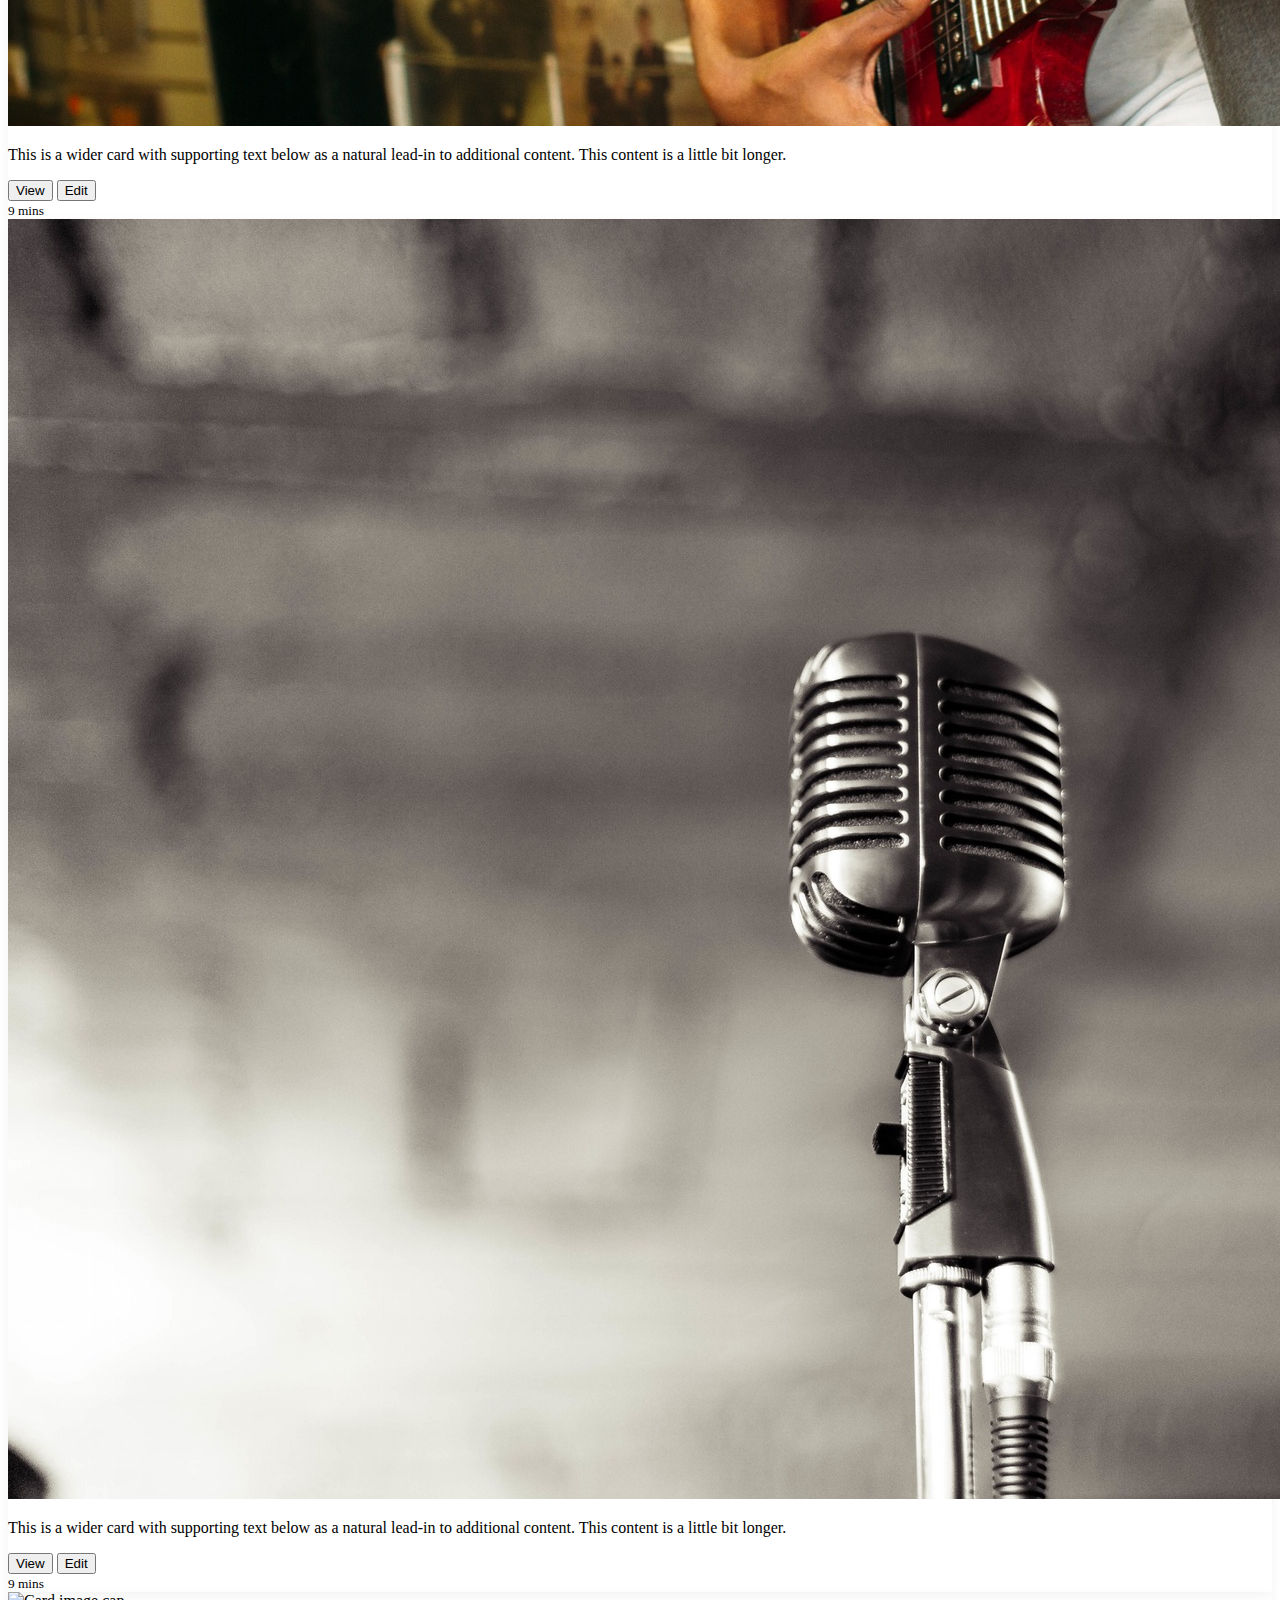
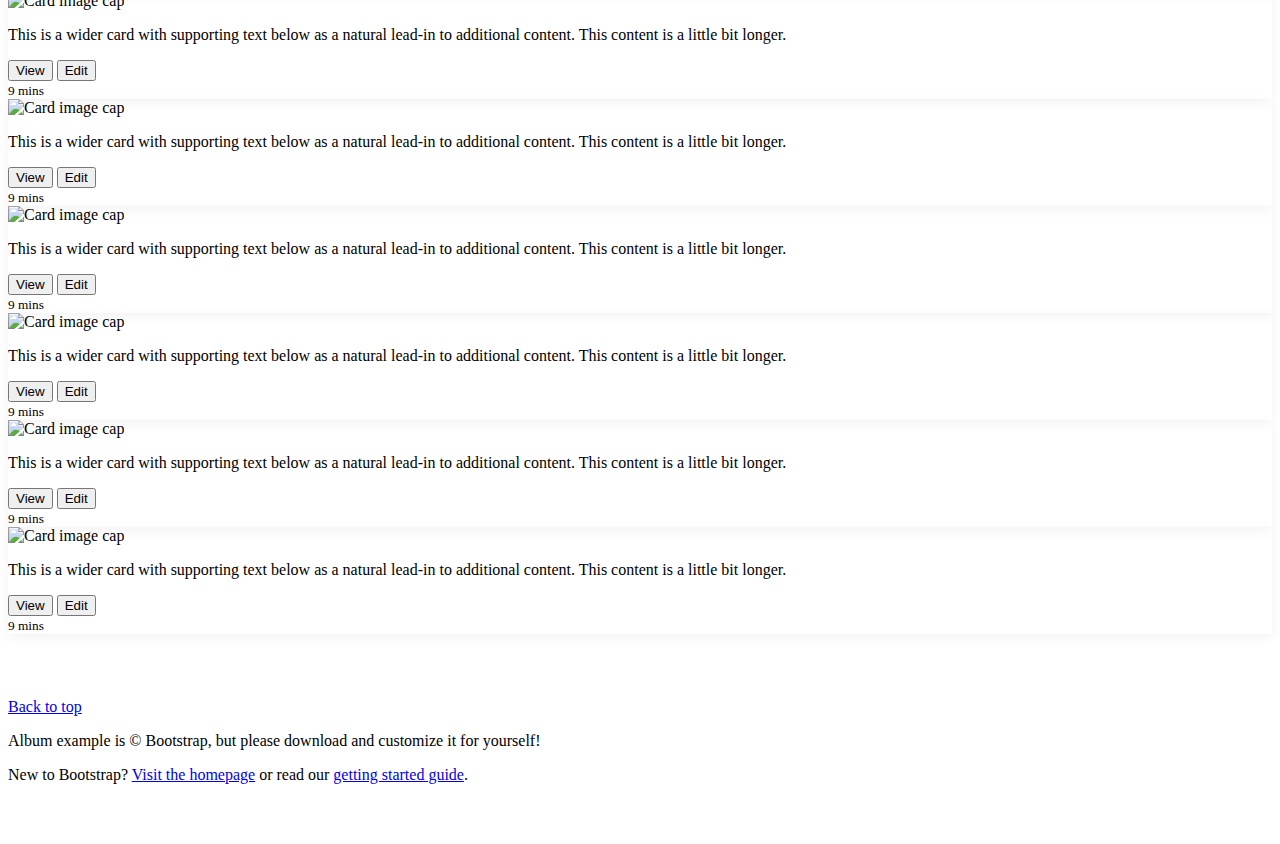
<file: band.html>
<!DOCTYPE html>
<html lang="en" dir="ltr">
  <head>
    <meta charset="utf-8">
    <title></title>
    <link rel="stylesheet" href="https://stackpath.bootstrapcdn.com/bootstrap/4.1.2/css/bootstrap.min.css" integrity="sha384-Smlep5jCw/wG7hdkwQ/Z5nLIefveQRIY9nfy6xoR1uRYBtpZgI6339F5dgvm/e9B" crossorigin="anonymous">
    <!-- <link rel="stylesheet" href="css/bootstrap.min.css"> -->
    <link rel="stylesheet" href="css/band.css">
  </head>
  <body>

    <header>
      <div class="collapse bg-dark" id="navbarHeader">
        <div class="container">
          <div class="row">
            <div class="col-sm-8 col-md-7 py-4">
              <h4 class="text-white">About</h4>
              <p class="text-muted">Add some information about the album below, the author, or any other background context. Make it a few sentences long so folks can pick up some informative tidbits. Then, link them off to some social networking sites or contact information.</p>
            </div>
            <div class="col-sm-4 offset-md-1 py-4">
              <h4 class="text-white">Contact</h4>
              <ul class="list-unstyled">
                <li><a href="#" class="text-white">Follow on Twitter</a></li>
                <li><a href="#" class="text-white">Like on Facebook</a></li>
                <li><a href="#" class="text-white">Email me</a></li>
              </ul>
            </div>
          </div>
        </div>
      </div>
      <div class="navbar navbar-dark bg-dark box-shadow">
        <div class="container d-flex justify-content-between">
          <a href="#" class="navbar-brand d-flex align-items-center">
            <svg xmlns="http://www.w3.org/2000/svg" width="20" height="20" viewBox="0 0 24 24" fill="none" stroke="currentColor" stroke-width="2" stroke-linecap="round" stroke-linejoin="round" class="mr-2"><path d="M23 19a2 2 0 0 1-2 2H3a2 2 0 0 1-2-2V8a2 2 0 0 1 2-2h4l2-3h6l2 3h4a2 2 0 0 1 2 2z"></path><circle cx="12" cy="13" r="4"></circle></svg>
            <strong>Mason &amp; Daughters</strong>
          </a>
          <button class="navbar-toggler" type="button" data-toggle="collapse" data-target="#navbarHeader" aria-controls="navbarHeader" aria-expanded="false" aria-label="Toggle navigation">
            <span class="navbar-toggler-icon"></span>
          </button>
        </div>
      </div>
    </header>

    <main role="main">

      <section class="jumbotron text-center">
        <div class="container">
          <h1 class="jumbotron-heading">Mason &amp; Daughters</h1>
          <p class="lead">Something short and leading about the collection below—its contents, the creator, etc. Make it short and sweet, but not too short so folks don't simply skip over it entirely.</p>
          <p>
            <a href="#" class="btn btn-info my-2">Main call to action</a>
            <a href="#" class="btn btn-secondary my-2">Secondary action</a>
          </p>
        </div>
      </section>

      <div class="album py-5 bg-light">
        <div class="container">

          <div class="row">
            <div class="col-md-4">
              <div class="card mb-4 box-shadow">
                <img class="card-img-top" src="img/guitar.jpg" alt="Guitar">
                <div class="card-body">
                  <p class="card-text">This is a wider card with supporting text below as a natural lead-in to additional content. This content is a little bit longer.</p>
                  <div class="d-flex justify-content-between align-items-center">
                    <div class="btn-group">
                      <button type="button" class="btn btn-sm btn-outline-secondary">View</button>
                      <button type="button" class="btn btn-sm btn-outline-secondary">Edit</button>
                    </div>
                    <small class="text-muted">9 mins</small>
                  </div>
                </div>
              </div>
            </div>
            <div class="col-md-4">
              <div class="card mb-4 box-shadow">
                <img class="card-img-top" src="img/lady-guitar.jpg" alt="A woman playing a guitar.">
                <div class="card-body">
                  <p class="card-text">This is a wider card with supporting text below as a natural lead-in to additional content. This content is a little bit longer.</p>
                  <div class="d-flex justify-content-between align-items-center">
                    <div class="btn-group">
                      <button type="button" class="btn btn-sm btn-outline-secondary">View</button>
                      <button type="button" class="btn btn-sm btn-outline-secondary">Edit</button>
                    </div>
                    <small class="text-muted">9 mins</small>
                  </div>
                </div>
              </div>
            </div>
            <div class="col-md-4">
              <div class="card mb-4 box-shadow">
                <img class="card-img-top" src="img/mic.jpg" alt="Microphone">
                <div class="card-body">
                  <p class="card-text">This is a wider card with supporting text below as a natural lead-in to additional content. This content is a little bit longer.</p>
                  <div class="d-flex justify-content-between align-items-center">
                    <div class="btn-group">
                      <button type="button" class="btn btn-sm btn-outline-secondary">View</button>
                      <button type="button" class="btn btn-sm btn-outline-secondary">Edit</button>
                    </div>
                    <small class="text-muted">9 mins</small>
                  </div>
                </div>
              </div>
            </div>

            <div class="col-md-4">
              <div class="card mb-4 box-shadow">
                <img class="card-img-top" data-src="holder.js/100px225?theme=thumb&bg=55595c&fg=eceeef&text=Thumbnail" alt="Card image cap">
                <div class="card-body">
                  <p class="card-text">This is a wider card with supporting text below as a natural lead-in to additional content. This content is a little bit longer.</p>
                  <div class="d-flex justify-content-between align-items-center">
                    <div class="btn-group">
                      <button type="button" class="btn btn-sm btn-outline-secondary">View</button>
                      <button type="button" class="btn btn-sm btn-outline-secondary">Edit</button>
                    </div>
                    <small class="text-muted">9 mins</small>
                  </div>
                </div>
              </div>
            </div>
            <div class="col-md-4">
              <div class="card mb-4 box-shadow">
                <img class="card-img-top" data-src="holder.js/100px225?theme=thumb&bg=55595c&fg=eceeef&text=Thumbnail" alt="Card image cap">
                <div class="card-body">
                  <p class="card-text">This is a wider card with supporting text below as a natural lead-in to additional content. This content is a little bit longer.</p>
                  <div class="d-flex justify-content-between align-items-center">
                    <div class="btn-group">
                      <button type="button" class="btn btn-sm btn-outline-secondary">View</button>
                      <button type="button" class="btn btn-sm btn-outline-secondary">Edit</button>
                    </div>
                    <small class="text-muted">9 mins</small>
                  </div>
                </div>
              </div>
            </div>
            <div class="col-md-4">
              <div class="card mb-4 box-shadow">
                <img class="card-img-top" data-src="holder.js/100px225?theme=thumb&bg=55595c&fg=eceeef&text=Thumbnail" alt="Card image cap">
                <div class="card-body">
                  <p class="card-text">This is a wider card with supporting text below as a natural lead-in to additional content. This content is a little bit longer.</p>
                  <div class="d-flex justify-content-between align-items-center">
                    <div class="btn-group">
                      <button type="button" class="btn btn-sm btn-outline-secondary">View</button>
                      <button type="button" class="btn btn-sm btn-outline-secondary">Edit</button>
                    </div>
                    <small class="text-muted">9 mins</small>
                  </div>
                </div>
              </div>
            </div>

            <div class="col-md-4">
              <div class="card mb-4 box-shadow">
                <img class="card-img-top" data-src="holder.js/100px225?theme=thumb&bg=55595c&fg=eceeef&text=Thumbnail" alt="Card image cap">
                <div class="card-body">
                  <p class="card-text">This is a wider card with supporting text below as a natural lead-in to additional content. This content is a little bit longer.</p>
                  <div class="d-flex justify-content-between align-items-center">
                    <div class="btn-group">
                      <button type="button" class="btn btn-sm btn-outline-secondary">View</button>
                      <button type="button" class="btn btn-sm btn-outline-secondary">Edit</button>
                    </div>
                    <small class="text-muted">9 mins</small>
                  </div>
                </div>
              </div>
            </div>
            <div class="col-md-4">
              <div class="card mb-4 box-shadow">
                <img class="card-img-top" data-src="holder.js/100px225?theme=thumb&bg=55595c&fg=eceeef&text=Thumbnail" alt="Card image cap">
                <div class="card-body">
                  <p class="card-text">This is a wider card with supporting text below as a natural lead-in to additional content. This content is a little bit longer.</p>
                  <div class="d-flex justify-content-between align-items-center">
                    <div class="btn-group">
                      <button type="button" class="btn btn-sm btn-outline-secondary">View</button>
                      <button type="button" class="btn btn-sm btn-outline-secondary">Edit</button>
                    </div>
                    <small class="text-muted">9 mins</small>
                  </div>
                </div>
              </div>
            </div>
            <div class="col-md-4">
              <div class="card mb-4 box-shadow">
                <img class="card-img-top" data-src="holder.js/100px225?theme=thumb&bg=55595c&fg=eceeef&text=Thumbnail" alt="Card image cap">
                <div class="card-body">
                  <p class="card-text">This is a wider card with supporting text below as a natural lead-in to additional content. This content is a little bit longer.</p>
                  <div class="d-flex justify-content-between align-items-center">
                    <div class="btn-group">
                      <button type="button" class="btn btn-sm btn-outline-secondary">View</button>
                      <button type="button" class="btn btn-sm btn-outline-secondary">Edit</button>
                    </div>
                    <small class="text-muted">9 mins</small>
                  </div>
                </div>
              </div>
            </div>
          </div>
        </div>
      </div>

    </main>

    <footer class="text-muted">
      <div class="container">
        <p class="float-right">
          <a href="#">Back to top</a>
        </p>
        <p>Album example is &copy; Bootstrap, but please download and customize it for yourself!</p>
        <p>New to Bootstrap? <a href="../../">Visit the homepage</a> or read our <a href="../../getting-started/">getting started guide</a>.</p>
      </div>
    </footer>


    <script src="https://code.jquery.com/jquery-3.3.1.slim.min.js" integrity="sha384-q8i/X+965DzO0rT7abK41JStQIAqVgRVzpbzo5smXKp4YfRvH+8abtTE1Pi6jizo" crossorigin="anonymous"></script>
    <script src="https://cdnjs.cloudflare.com/ajax/libs/popper.js/1.14.3/umd/popper.min.js" integrity="sha384-ZMP7rVo3mIykV+2+9J3UJ46jBk0WLaUAdn689aCwoqbBJiSnjAK/l8WvCWPIPm49" crossorigin="anonymous"></script>
    <script src="https://stackpath.bootstrapcdn.com/bootstrap/4.1.2/js/bootstrap.min.js" integrity="sha384-o+RDsa0aLu++PJvFqy8fFScvbHFLtbvScb8AjopnFD+iEQ7wo/CG0xlczd+2O/em" crossorigin="anonymous"></script>
  </body>
</html>
</file>
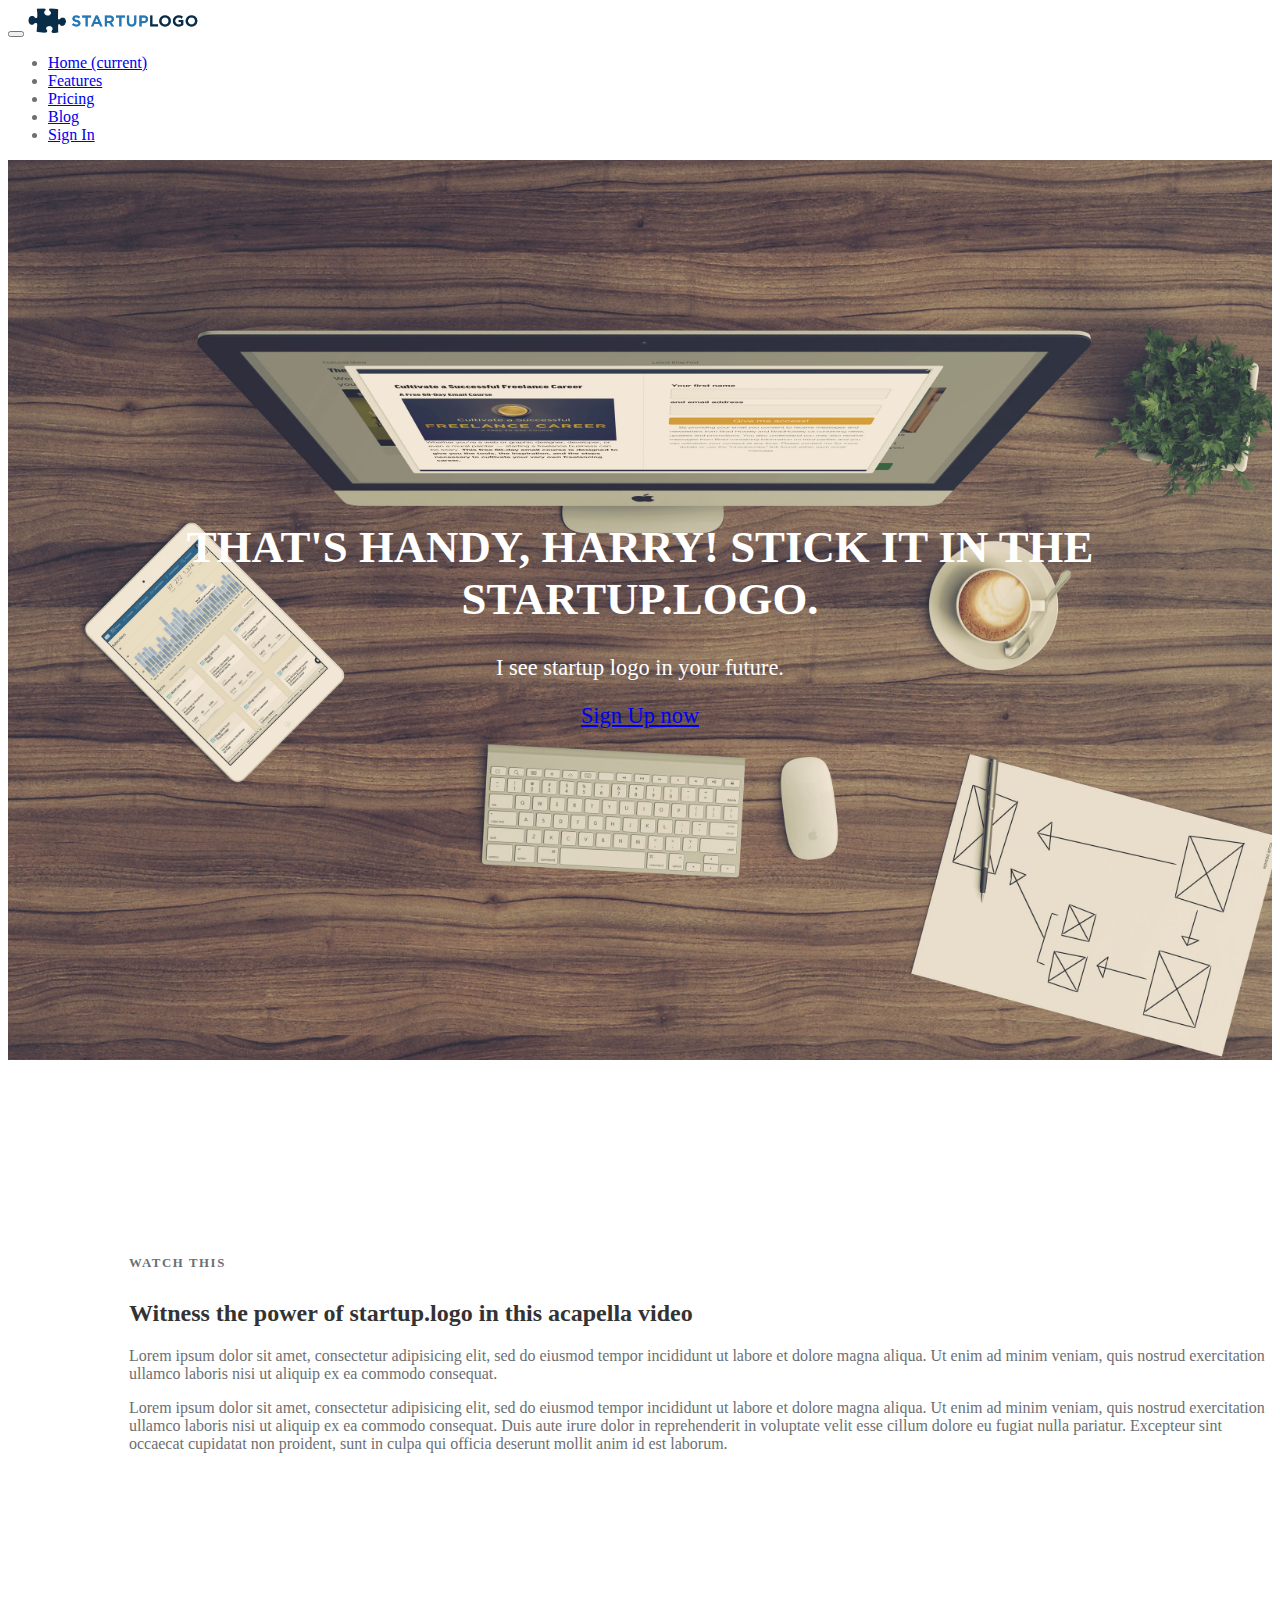
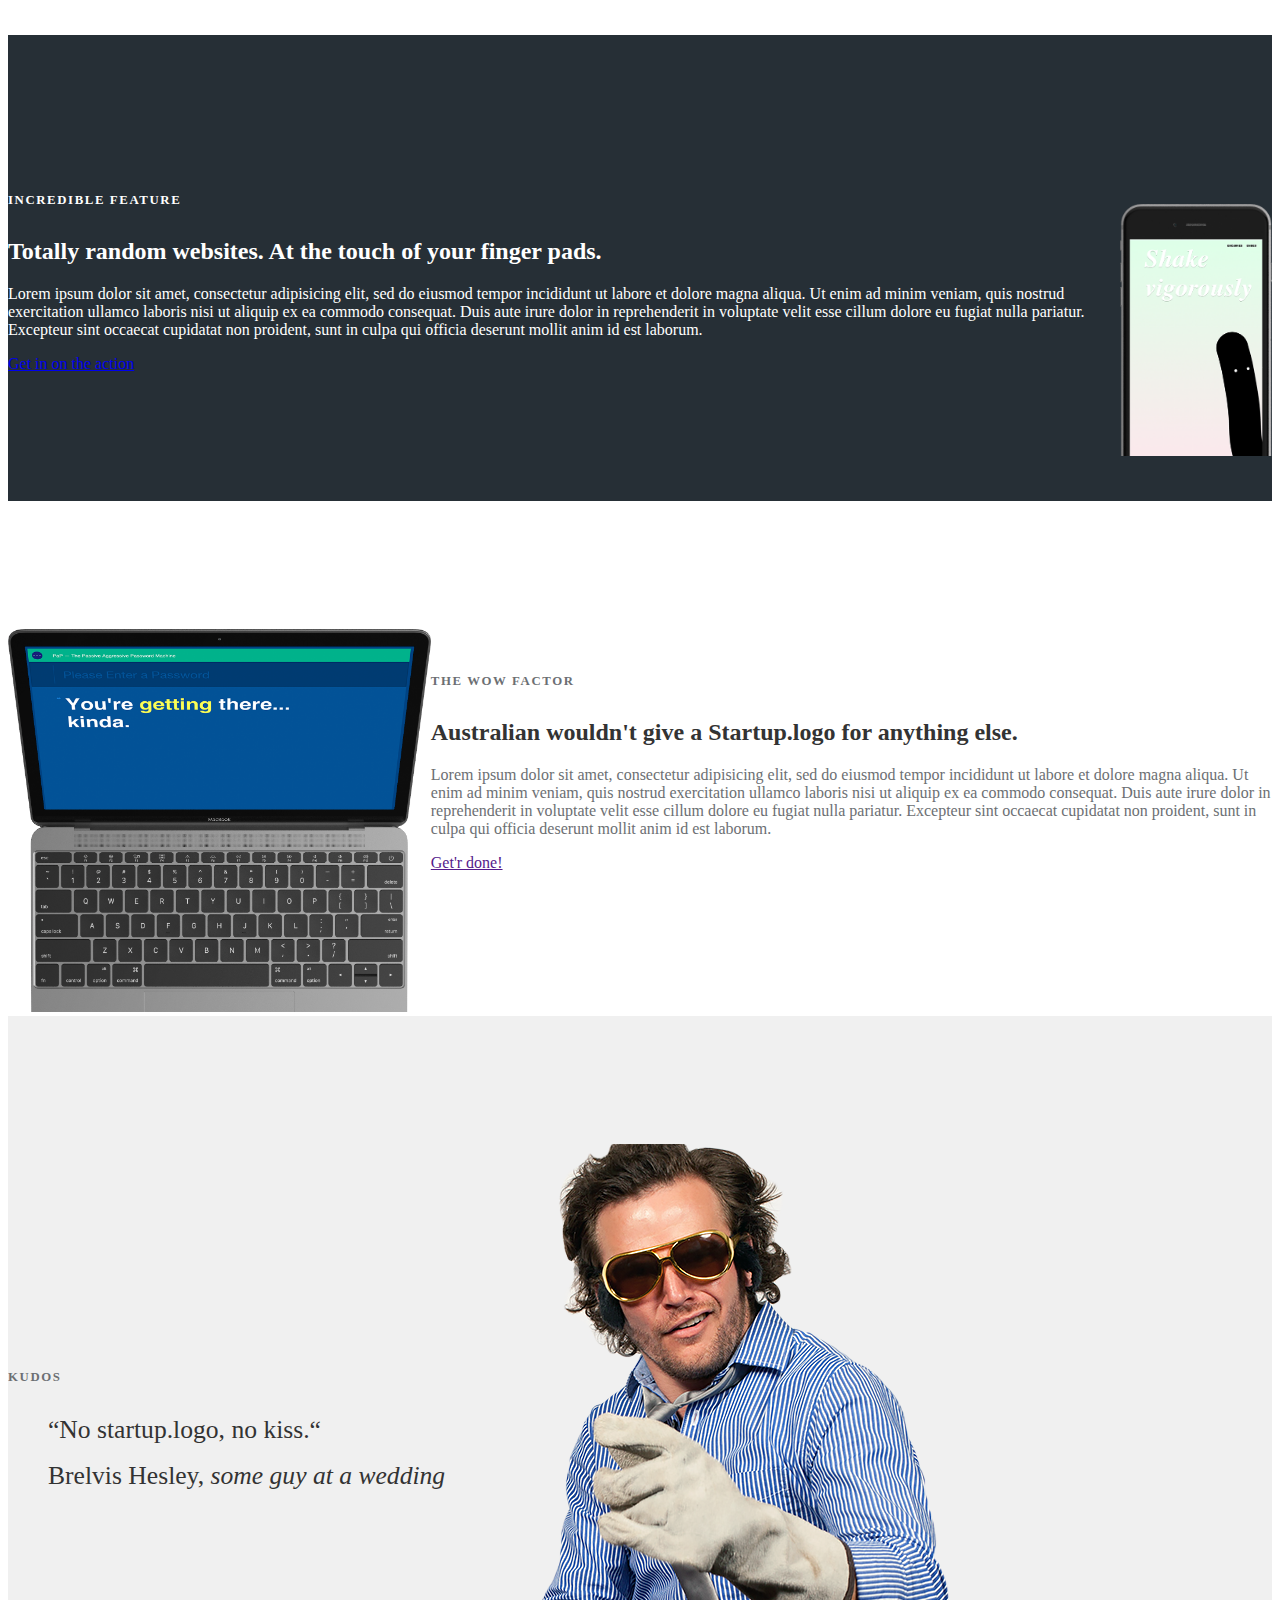
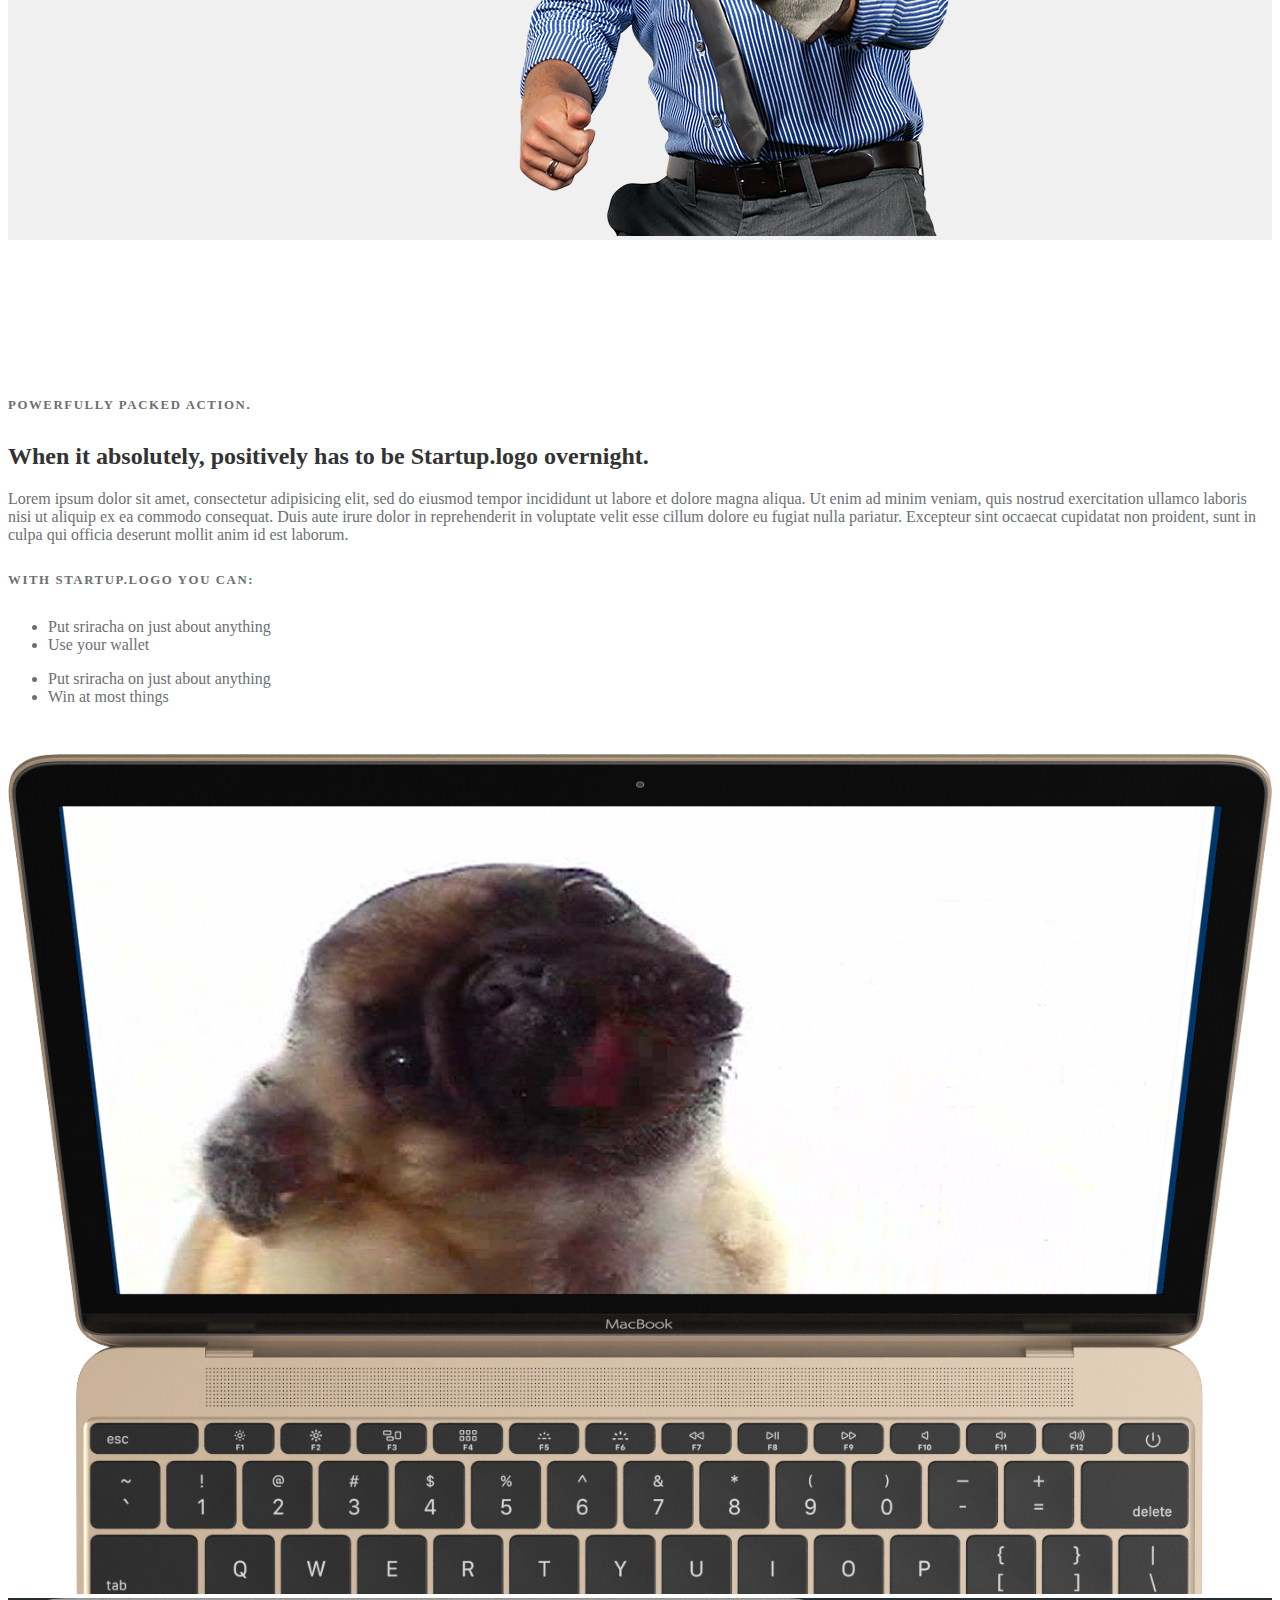
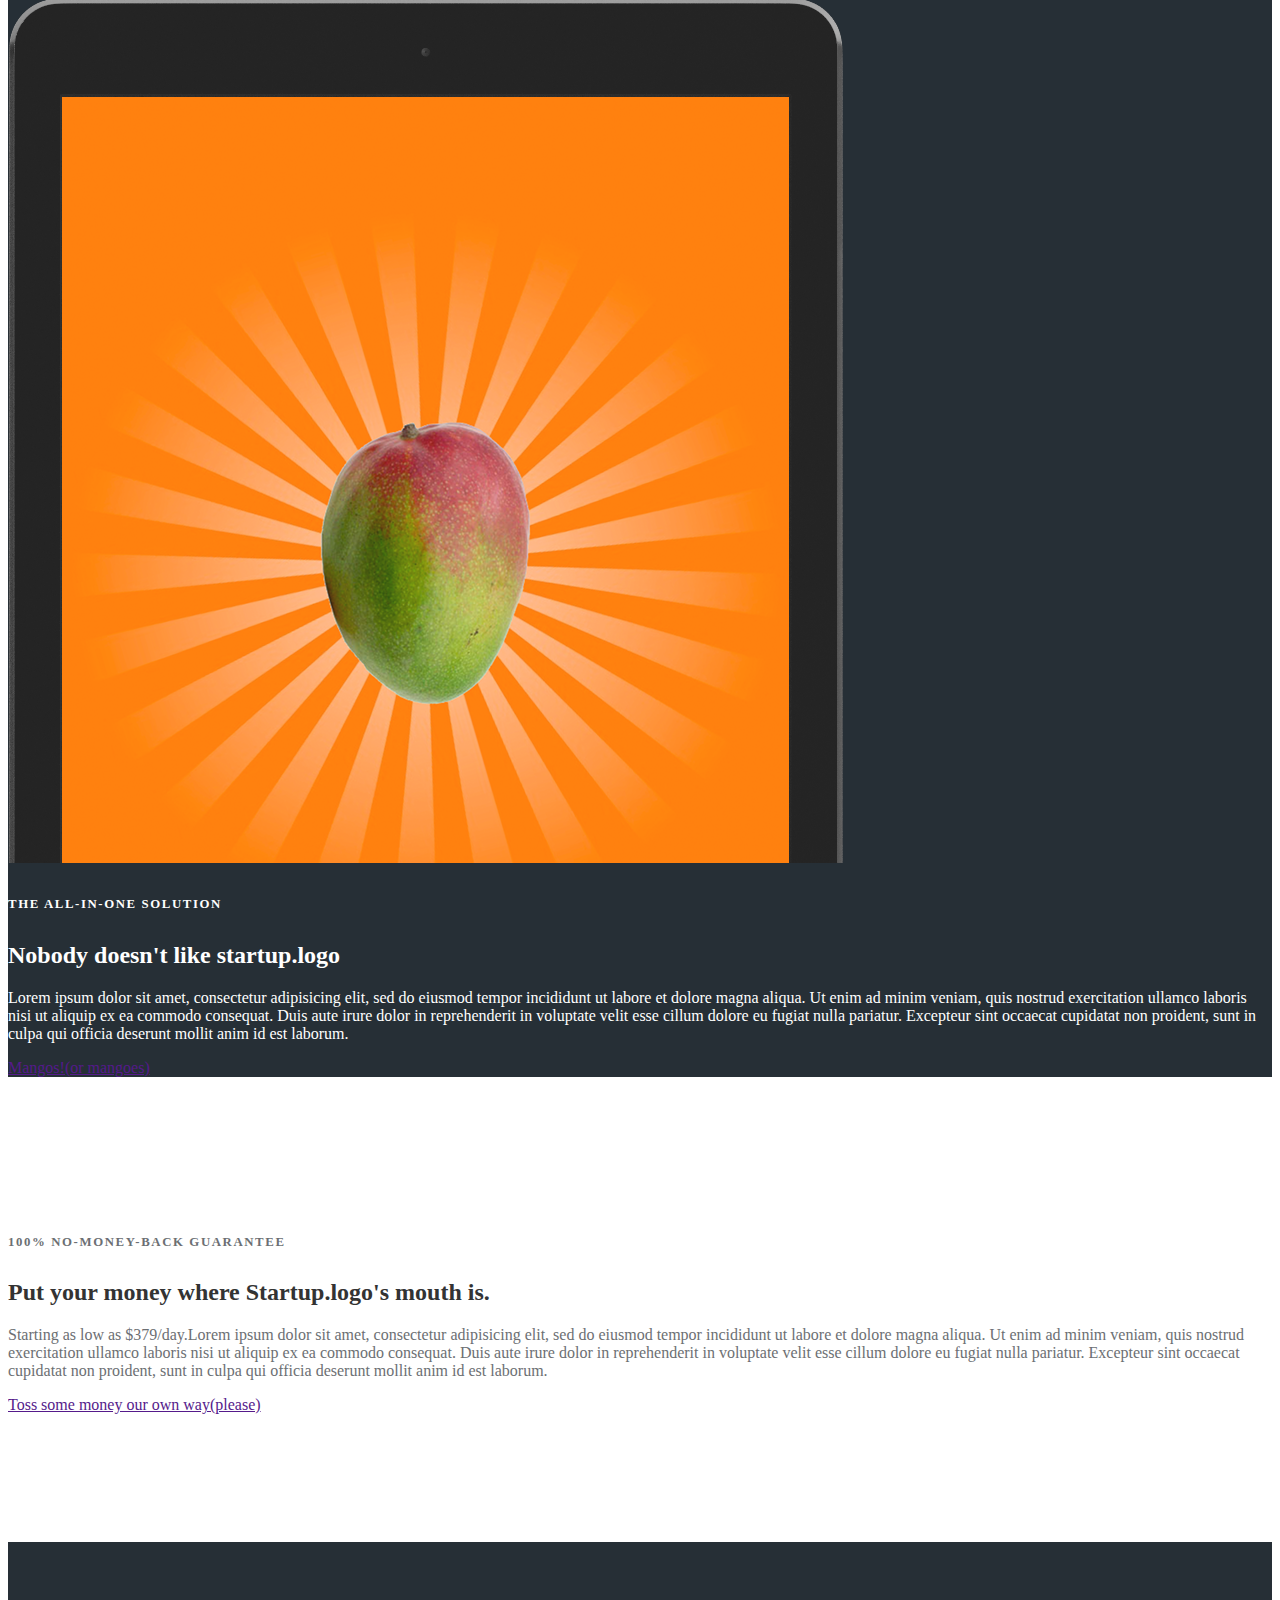
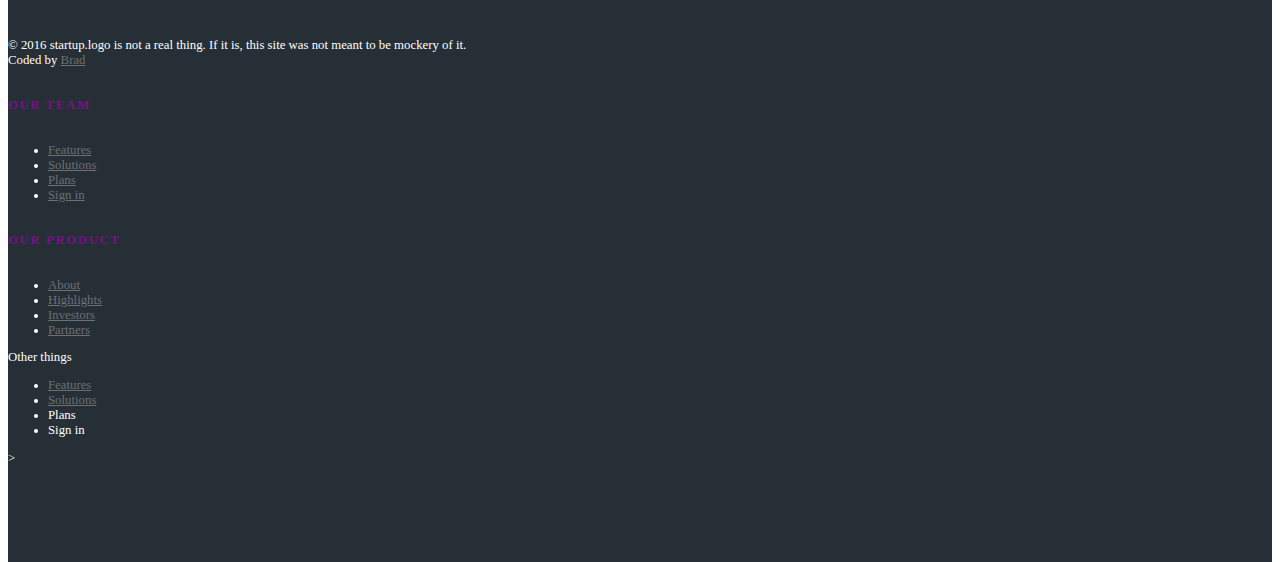
<file: startup.html>
<!DOCTYPE html>
<html lang="en" dir="ltr">
  <head>
    <meta charset="utf-8">
    <title></title>
    <link rel="stylesheet" href="https://stackpath.bootstrapcdn.com/bootstrap/4.1.2/css/bootstrap.min.css" integrity="sha384-Smlep5jCw/wG7hdkwQ/Z5nLIefveQRIY9nfy6xoR1uRYBtpZgI6339F5dgvm/e9B" crossorigin="anonymous">
    <!-- <link rel="stylesheet" href="css/bootstrap.min.css"> -->
    <link rel="stylesheet" href="css/startup.css">
  </head>
  <body>

    <nav class="navbar navbar-expand-md navbar-light bg-light fixed-top">
      <button class="navbar-toggler" type="button" data-toggle="collapse" data-target="#navbarTogglerDemo03" aria-controls="navbarTogglerDemo03" aria-expanded="false" aria-label="Toggle navigation">
        <span class="navbar-toggler-icon"></span>
      </button>
      <a class="navbar-brand" href="#"> <img src="img/logo.png" alt="startup.logo" height="26"> </a>

      <div class="collapse navbar-collapse" id="startupNavbar">
        <ul class="navbar-nav ml-auto mt-2 mt-lg-0">
          <li class="nav-item active">
            <a class="nav-link" href="#">Home <span class="sr-only">(current)</span></a>
          </li>
          <li class="nav-item">
            <a class="nav-link" href="#">Features</a>
          </li>
          <li class="nav-item">
            <a class="nav-link" href="#">Pricing</a>
          </li>
          <li class="nav-item">
            <a class="nav-link" href="#">Blog</a>
          </li>
          <li class="nav-item">
            <a class="btn btn-primary" href="#">Sign In</a>
          </li>
        </ul>
      </div>
    </nav>

    <div id="stage">
      <div id="stage-caption">
        <h1 class="display-3">That's handy, Harry! Stick it in the startup.logo.</h1>
        <p>I see startup logo in your future.</p>
        <a href="#" class="btn btn-success">Sign Up now</a>
      </div>
    </div>

    <section id="feature-one">
      <div class="container">
        <div class="row">
          <div class="feature-content">
            <div class="col-lg-6">
              <iframe width="100%" height="315" src="https://www.youtube.com/embed/WY8gXSA082c" frameborder="0" allow="autoplay; encrypted-media" allowfullscreen></iframe>
            </div>
            <div class="col-lg-5 offset-lg-1">
              <h6>Watch this</h6>
              <h2>Witness the power of startup.logo in this acapella video</h2>
              <p class="lead">Lorem ipsum dolor sit amet, consectetur adipisicing elit, sed do eiusmod tempor incididunt ut labore et dolore magna aliqua. Ut enim ad minim veniam, quis nostrud exercitation ullamco laboris nisi ut aliquip ex ea commodo consequat.</p>
              <p>Lorem ipsum dolor sit amet, consectetur adipisicing elit, sed do eiusmod tempor incididunt ut labore et dolore magna aliqua. Ut enim ad minim veniam, quis nostrud exercitation ullamco laboris nisi ut aliquip ex ea commodo consequat. Duis aute irure dolor in reprehenderit in voluptate velit esse cillum dolore eu fugiat nulla pariatur. Excepteur sint occaecat cupidatat non proident, sunt in culpa qui officia deserunt mollit anim id est laborum.</p>
            </div>
          </div>
        </div>
      </div>
    </section>

    <section id="feature-two" class="feature-dark">
      <div class="container">
        <div class="row">
          <div class="feature-content">
            <div class="col-lg-6 feature-caption">
              <h6>Incredible feature</h6>
              <h2>Totally random websites. At the touch of your finger pads.</h2>
              <p class="lead">Lorem ipsum dolor sit amet, consectetur adipisicing elit, sed do eiusmod tempor incididunt ut labore et dolore magna aliqua. Ut enim ad minim veniam, quis nostrud exercitation ullamco laboris nisi ut aliquip ex ea commodo consequat. Duis aute irure dolor in reprehenderit in voluptate velit esse cillum dolore eu fugiat nulla pariatur. Excepteur sint occaecat cupidatat non proident, sunt in culpa qui officia deserunt mollit anim id est laborum.</p>
              <a href="#" class="btn btn-outline-secondary btn-lg">Get in on the action</a>
            </div>
            <div class="col-lg-6 text-sm-center hidden-md-down">
              <img src="img/iphone-1.png" alt="iphone">
            </div>
          </div>
        </div>
      </div>
    </section>

    <section id="feature-three">
      <div class="container">
        <div class="row">
          <div class="feature-content">
            <div class="col-lg-6 hidden-md-down">
              <img src="img/macbook.png" alt="macbook">
            </div>
            <div class="col-lg-5 offset-lg-1">
              <h6>The wow factor</h6>
              <h2>Australian wouldn't give a Startup.logo for anything else.</h2>
              <p class="lead">Lorem ipsum dolor sit amet, consectetur adipisicing elit, sed do eiusmod tempor incididunt ut labore et dolore magna aliqua. Ut enim ad minim veniam, quis nostrud exercitation ullamco laboris nisi ut aliquip ex ea commodo consequat. Duis aute irure dolor in reprehenderit in voluptate velit esse cillum dolore eu fugiat nulla pariatur. Excepteur sint occaecat cupidatat non proident, sunt in culpa qui officia deserunt mollit anim id est laborum.</p>
              <a href="" role="button" class="btn btn-outline-primary btn-lg">Get'r done!</a>
            </div>
          </div>
        </div>
      </div>
    </section>

    <section id="features-four" class="feature-alt">
      <div class="container">
        <div class="row">
          <div class="feature-content">
            <div class="col-lg-6">
              <h6>Kudos</h6>
              <blockquote class="blockquote">
                &ldquo;No startup.logo, no kiss.&ldquo;
                <footer class="blockquote-footer">
                  Brelvis Hesley, <cite>some guy at a wedding</cite>
                </footer>
              </blockquote>
            </div>
            <div class="col-lg-6 hidden-md-down">
              <img src="img/brad-elvis.png" alt="brad as elvis at a wedding">
            </div>
          </div>
        </div>
      </div>
    </section>

    <section id="feature-five" class="feature-full">
      <div class="container">
        <div class="row">
          <div class="feature-content">
            <div class="col-lg-8 offset-lg-2">
              <h6>Powerfully packed action.</h6>
              <h2>When it absolutely, positively has to be Startup.logo overnight.</h2>
              <p class="lead">Lorem ipsum dolor sit amet, consectetur adipisicing elit, sed do eiusmod tempor incididunt ut labore et dolore magna aliqua. Ut enim ad minim veniam, quis nostrud exercitation ullamco laboris nisi ut aliquip ex ea commodo consequat. Duis aute irure dolor in reprehenderit in voluptate velit esse cillum dolore eu fugiat nulla pariatur. Excepteur sint occaecat cupidatat non proident, sunt in culpa qui officia deserunt mollit anim id est laborum.</p>

              <h6>With startup.logo you can:</h6>
              <div class="row">
                <div class="col-lg-6">
                  <ul>
                    <li>Put sriracha on just about anything</li>
                    <li>Use your wallet</li>
                  </ul>
                </div>
                <div class="col-lg-6">
                  <ul>
                    <li>Put sriracha on just about anything</li>
                    <li>Win at most things</li>
                  </ul>
                </div>
                <img src="img/macbook-2.png" alt="macbook">
              </div>
            </div>
          </div>
        </div>
      </div>
    </section>

    <section id="feature-six" class="feature-dark">
      <div class="container">
        <div class="row">
          <div class="col-lg-6 hidden-md-down">
            <img src="img/ipad.png" alt="ipad">
          </div>
          <div class="col-lg-5 offset-lg-1">
            <h6>The all-in-one solution</h6>
            <h2>Nobody doesn't like startup.logo</h2>
            <p class="lead">Lorem ipsum dolor sit amet, consectetur adipisicing elit, sed do eiusmod tempor incididunt ut labore et dolore magna aliqua. Ut enim ad minim veniam, quis nostrud exercitation ullamco laboris nisi ut aliquip ex ea commodo consequat. Duis aute irure dolor in reprehenderit in voluptate velit esse cillum dolore eu fugiat nulla pariatur. Excepteur sint occaecat cupidatat non proident, sunt in culpa qui officia deserunt mollit anim id est laborum.</p>
            <a href="" role="button" class="btn btn-outline-secondary btn-lg">Mangos!(or mangoes)</a>
          </div>
        </div>
      </div>
    </section>

    <section id="feature-seven">
      <div class="container">
        <div class="row">
          <div class="feature-content">
            <div class="col-lg-8 offset-lg-2">
              <h6>100% no-money-back guarantee</h6>
              <h2>Put your money where Startup.logo's mouth is.</h2>
              <p>Starting as low as $379/day.Lorem ipsum dolor sit amet, consectetur adipisicing elit, sed do eiusmod tempor incididunt ut labore et dolore magna aliqua. Ut enim ad minim veniam, quis nostrud exercitation ullamco laboris nisi ut aliquip ex ea commodo consequat. Duis aute irure dolor in reprehenderit in voluptate velit esse cillum dolore eu fugiat nulla pariatur. Excepteur sint occaecat cupidatat non proident, sunt in culpa qui officia deserunt mollit anim id est laborum.</p>
              <a href="" role="button" class="btn btn-outline-success btn-lg">Toss some money our own way(please)</a>
            </div>
          </div>
        </div>
      </div>
    </section>

    <footer id="main-footer">
      <div class="container">
        <div class="row">
          <div class="col-mg-6">
            &copy; 2016 startup.logo is not a real thing. If it is, this site was not meant to be mockery of it.
            <br>
            Coded by <a href="#">Brad</a>
          </div>
          <div class="col-md-2">
            <h6>Our team</h6>
            <ul class="list-unstyled">
              <li> <a href="#">Features</a> </li>
              <li> <a href="#">Solutions</a> </li>
              <li> <a href="#">Plans</a></li>
              <li> <a href="#">Sign in</a></li>
            </ul>
          </div>
          <div class="col-md-2">
            <h6>Our product</h6>
            <ul class="list-unstyled">
              <li> <a href="#">About</a> </li>
              <li> <a href="#">Highlights</a> </li>
              <li> <a href="#">Investors</a></li>
              <li> <a href="#">Partners</a></li>
            </ul>
          </div>
          <div class="col-md-2"
            <h6>Other things</h6>
            <ul class="list-unstyled">
              <li> <a href="#">Features</a> </li>
              <li> <a href="#">Solutions</a> </li>
              <li> <a href="#"></a>Plans</li>
              <li> <a href="#"></a>Sign in</li>
            </ul>
          ></div>
        </div>
      </div>
    </footer>

    <script src="https://code.jquery.com/jquery-3.3.1.slim.min.js" integrity="sha384-q8i/X+965DzO0rT7abK41JStQIAqVgRVzpbzo5smXKp4YfRvH+8abtTE1Pi6jizo" crossorigin="anonymous"></script>
    <script src="https://cdnjs.cloudflare.com/ajax/libs/popper.js/1.14.3/umd/popper.min.js" integrity="sha384-ZMP7rVo3mIykV+2+9J3UJ46jBk0WLaUAdn689aCwoqbBJiSnjAK/l8WvCWPIPm49" crossorigin="anonymous"></script>
    <script src="https://stackpath.bootstrapcdn.com/bootstrap/4.1.2/js/bootstrap.min.js" integrity="sha384-o+RDsa0aLu++PJvFqy8fFScvbHFLtbvScb8AjopnFD+iEQ7wo/CG0xlczd+2O/em" crossorigin="anonymous"></script>

  </body>
</html>
</file>
<file: css/style.css>
html, body{
  height: 100%;
}

img{
  max-width: 100%;
}

#cover{
  background: #222 url(../img/stars.jpg) center center no-repeat;
  background-size: cover;
  color: white;
  text-align: center;
  height: 100%;
  display: flex;
  align-items: center;
}

#cover-caption{
  width: 100%;
}

.section-content{
  padding: 5rem 0;
}

#about{
  background: url('../img/girlincar.jpg') center center no-repeat;
  background-size: cover;
}

.about-text{
  background: rgba(0,0,0,0.8);
  color: white;
  padding: 1.875rem;
}

#footer-main{
  background: #222;
  color: white;
  font-size: 0.8rem;
  padding: 2.5rem 0;
}
</file>
<file: css/band.css>
:root {
  --jumbotron-padding-y: 3rem;
}

.jumbotron {
  padding-top: var(--jumbotron-padding-y);
  padding-bottom: var(--jumbotron-padding-y);
  margin-bottom: 0;
  background-color: #fff;
  background-image: url("../img/banjo.jpg");
  background-repeat: no-repeat;
  background-position: bottom center;
  background-size: cover;
}
@media (min-width: 768px) {
  .jumbotron {
    padding-top: calc(var(--jumbotron-padding-y) * 2);
    padding-bottom: calc(var(--jumbotron-padding-y) * 2);
  }
}

.jumbotron-heading {
  font-weight: 300;
}

.jumbotron .container {
  max-width: 40rem;
  background: rgba(255, 255, 255, 0.2);
  padding: 2rem;
  color: white;
}

.jumbotron p{
  color: white;
  text-shadow: 0 0 10px rgb(0, 0, 0, 0.5);
}

footer {
  padding-top: 3rem;
  padding-bottom: 3rem;
}

footer p {
  margin-bottom: .25rem;
}

.box-shadow { box-shadow: 0 .25rem .75rem rgba(0, 0, 0, .05); }
</file>
<file: css/startup.css>
html, body{
  height: 100%;
}

body{
  -webkit-font-smoothing: antialiased;
  text-rendering: optimizeLegibility;
  color: #6c6f73;
}

h1,h2,h3,h4,h5{
  color: #333;
}

h6{
  text-transform: uppercase;
  font-weight: bold;
  font-size: 0.8rem;
  letter-spacing: 0.1rem;
}

img{
  max-width: 100%;
}

.blockquote{
  font-size: 1.6rem;
  color: #333;
  border: none;
  padding: 0;
}

.blockquote-footer{
  margin: 1rem 0 0;
}

#stage{
  background: url('../img/stage.jpg') center center no-repeat;
  background-size: cover;
  color: white;
  height: 100%;
  width: 100%;
  display: flex;
  align-items: center;
}

#stage-caption{
  font-size: 1.4rem;
  font-weight: 200;
  max-width: 60rem;
  margin: 0 auto;
  text-align: center;
}

#stage-caption h1{
  color: white;
  font-weight: bold;
  text-transform: uppercase;
}

.feature-content{
  padding: 8rem 0;
  overflow: hidden;
}

.feature-content img{
  margin-bottom: -8rem;
}

.feature-dark{
  background: #262F36;
  color: white;
}

.feature-dark h2{
  color: white;
}

.feature-alt{
  background: #f0f0f0;
}

#feature-four .feature-content{
  padding: 0;
}

#feature-five img{
  margin-top: 2rem;
}

#main-footer{
  background: #262F36;
  color: white;
  padding: 6rem 0;
  font-size: 0.8rem;
}

#main-footer h6{
  color: #718
}

#main-footer a{
  color: #6c6f73;
}

@media screen and (min-width: 991px) {
  .feature-content{
    display: flex;
    align-items: center;
  }
}
</file>
